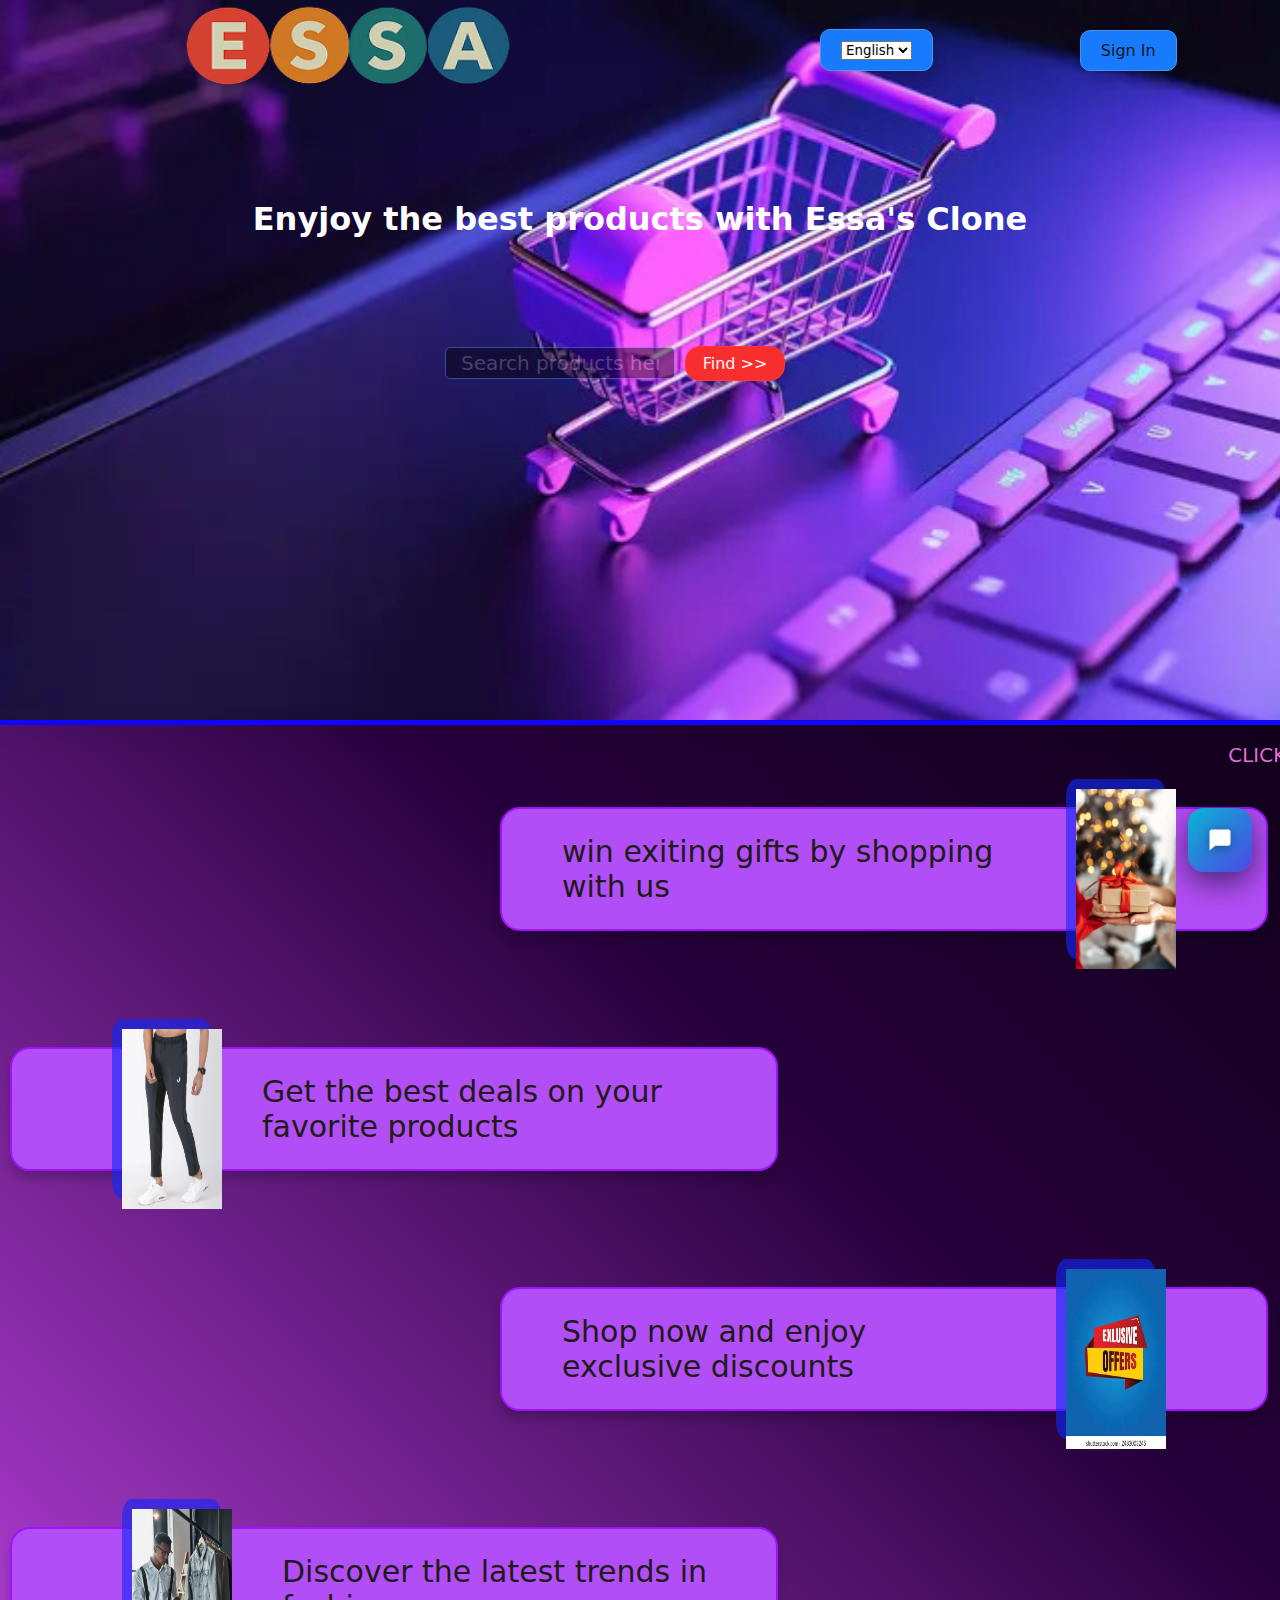
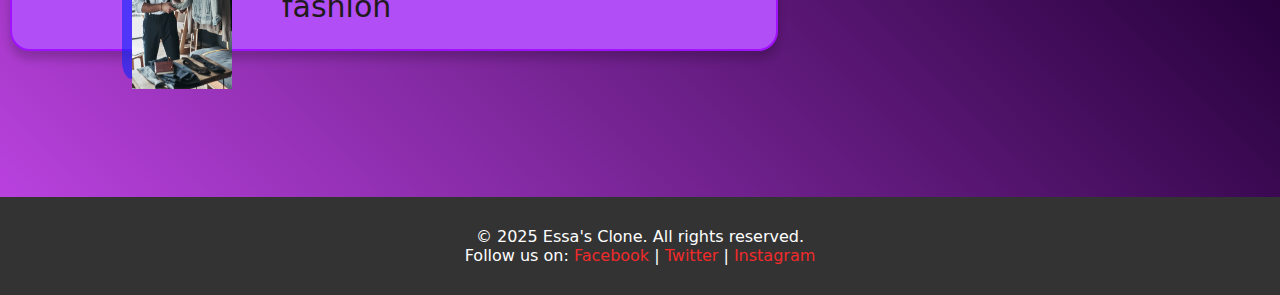
<file: index.html>
<!DOCTYPE html>
<html lang="en">
<head>
    <meta charset="UTF-8">
    <meta name="viewport" content="width=device-width, initial-scale=1.0">
    <title> Essa- be the best u need the best</title>
    <link rel=" icon" type="image/png" href=""C:\Users\DELL\Documents\GitHub\webproject\index\E.png">
    <link rel="stylesheet" href="style.css"> 
    <link rel=" sign in"  href="pages/signin.html">
    <link rel=" gift" href="gift.html">
    <link rel=" best deals" href="bestdeals.html">
    <link rel=" discounts" href="discounts.html">
    <link rel=" fashion" href="fashion.html">
    <style>
    /* Basic reset */
    * { box-sizing: border-box; margin:0; padding:0; font-family: Inter, system-ui, -apple-system, "Segoe UI", Roboto, "Helvetica Neue", Arial; }
    :root{
      --bg:#0f1724; --card:#0b1220; --accent:#06b6d4; --muted:#94a3b8; --glass: rgba(255,255,255,0.03);
    }
    

    /* Floating Chat Button */
    .chat-bubble{
      position: fixed;
      right: 28px;
      bottom: 28px;
      width:64px; height:64px;
      background: linear-gradient(135deg,var(--accent), #4f46e5);
      border-radius: 16px;
      display:flex; align-items:center; justify-content:center;
      box-shadow: 0 10px 30px rgba(2,6,23,0.6);
      cursor:pointer;
      transition: transform .14s;
    }
    .chat-bubble:active { transform: scale(.98); }
    .chat-bubble svg { filter: drop-shadow(0 2px 6px rgba(0,0,0,0.35)); }

    /* Chat Panel */
    .chat-panel{
      position: fixed;
      right: 28px;
      bottom: 100px;
      width: 420px;
      max-height: 80vh;
      background: linear-gradient(180deg, rgba(12,22,36,0.95), rgba(6,9,18,0.94));
      border-radius: 12px;
      box-shadow: 0 20px 60px rgba(2,6,23,0.7);
      overflow: hidden;
      display: flex;
      flex-direction: column;
      border: 1px solid rgba(255,255,255,0.03);
    }

    .chat-header{
      display:flex; gap:12px; align-items:center; padding:14px;
      border-bottom: 1px solid rgba(255,255,255,0.02);
      background: linear-gradient(180deg, rgba(255,255,255,0.02), transparent);
    }
    .agent-avatar{ width:44px; height:44px; border-radius:10px; background:linear-gradient(135deg,#06b6d4,#4f46e5); display:flex; align-items:center; justify-content:center; font-weight:700; color:#04182a; }
    .header-title{ font-weight:600; font-size:15px; }
    .header-sub{ color:var(--muted); font-size:12px; margin-top:2px; }

    .chat-body{ padding:12px; overflow:auto; flex:1; display:flex; flex-direction:column; gap:12px; }

    .msg{ max-width:76%; padding:10px 12px; border-radius:10px; line-height:1.35; }
    .msg.agent{ background: linear-gradient(180deg, rgba(255,255,255,0.02), rgba(255,255,255,0.01)); align-self:flex-start; color:#e8f3ff; }
    .msg.user{ background: linear-gradient(180deg, rgba(6,182,212,0.12), rgba(79,70,229,0.06)); align-self:flex-end; color: #e6eef6; }

    .suggestions{ display:flex; gap:8px; margin-top:6px; flex-wrap:wrap; }
    .chip{ background:var(--glass); padding:6px 10px; border-radius:999px; color:var(--muted); font-size:13px; cursor:pointer; border:1px solid rgba(255,255,255,0.02); }

    /* Product cards inside chat */
    .product-list{ display:flex; gap:10px; overflow:auto; padding-bottom:6px; margin-top:6px; }
    .product{ min-width:180px; background: linear-gradient(180deg, rgba(255,255,255,0.01), rgba(255,255,255,0.005)); padding:10px; border-radius:10px; border:1px solid rgba(255,255,255,0.02); }
    .product img{ width:100%; height:110px; object-fit:cover; border-radius:8px; }
    .product h4{ font-size:14px; margin-top:8px; }
    .product p{ color:var(--muted); font-size:13px; margin-top:4px; }
    .product .price{ font-weight:700; margin-top:6px; }

    /* Input area */
    .chat-input{ padding:12px; border-top:1px solid rgba(255,255,255,0.02); display:flex; gap:8px; align-items:center; background:linear-gradient(180deg, rgba(255,255,255,0.01), transparent); }
    .chat-input input{ flex:1; padding:10px 12px; border-radius:10px; background: rgba(255,255,255,0.02); color: #e6eef6; border:1px solid rgba(255,255,255,0.02); outline:none; }
    .btn1{ padding:10px 12px; border-radius:10px; background:var(--accent); color:#021224; font-weight:700; border:none; cursor:pointer; }
    .mini{ padding:8px 10px; font-size:13px; background:transparent; border:1px solid rgba(255,255,255,0.04); color:var(--muted); }

    /* Cart drawer (inline) */
    .cart-drawer{ position: fixed; right: 28px; bottom: calc(100px + 460px); width: 360px; background:linear-gradient(180deg,#061226,#061226); border-radius:12px; padding:12px; border:1px solid rgba(255,255,255,0.02); box-shadow:0 20px 50px rgba(2,6,23,0.6); color:#e6eef6; display:none; }
    .cart-item{ display:flex; gap:10px; align-items:center; margin-bottom:10px; }
    .cart-item img{ width:56px; height:56px; object-fit:cover; border-radius:8px; }
    .cart-summary{ font-weight:700; margin-top:8px; display:flex; justify-content:space-between; align-items:center; }

    /* Small responsive */
    /* @media (max-width:520px){
      .chat-panel{ width: 94%; right: 3%; bottom: 100px; }
      .cart-drawer{ width: 94%; right:3%; bottom: calc(100px + 420px); }
    } */
  </style>

</head>
<body>
    <main> 
    <div class="box">
        <div class="navbar">
             <img src="essa 1 (1).png" class="essa" height="400px" width="450px"alt="Logo">
            <button><select name="languages" id="lang-select">
                <option value="en">English</option>
                <option value="hindi.html" >hindi</option>
                <option value="urdu.html" >urdu</option> 
                <option value="arabic.html">Arabic</option>
                 
            </select>
            </button>
              <div class="btn">  
             <a href="sign in.html">
           <button>Sign In</button>
             </a>
            </div> 

        </div>
          <h1><b>
            Enyjoy the best products  with Essa's Clone</b>
          </h1>
          <div class="text">
     <input type="text" placeholder="Search products here" class="search">
        <button class="search-button">Find &gt;&gt;</button>
           </div>
        </div>
    </div>
</main>
<div class="separator"></div><br>
<marquee direction="left to right">CLICK  THE  BELOW  IMAGES  TO  KNOW  MORE ⤵</marquee>
<div class=" hero">
    <span>win exiting gifts by shopping with us</span>
    <span><a href="gift.html" ><img src="gift.jpg" height="180px" width="100px" alt=""></a></span>
</div>

    <div class="hero1">
        
    <span>Get the best deals on your favorite products</span>
    <span><a href="bestdeals.html" ><img src="trackpaint1.webp" height="180px" width="100px" alt=""></a></span>
     
    </div>
<div class="hero2">
    <span>Shop now and enjoy exclusive discounts</span>
    <span><a href="discounts.html" ><img src="trackpaint2.jpg" height="180px" width="100px" alt=""></a></span>
     
</div>
<div class="hero3">
    <span>Discover the latest trends in fashion</span>
    <span><a href="fashion.html" ><img src="fashion.jpg" height="180px" width="100px" alt=""></a></span>
    
</div>

<div class="footer">
  <p>&copy; 2025 Essa's Clone. All rights reserved.</p>
  <p>Follow us on:
    <a href="https://www.facebook.com" target="_blank">Facebook</a> |
    <a href="https://www.twitter.com" target="_blank">Twitter</a> |
    <a href="https://www.instagram.com" target="_blank">Instagram</a>
  </p>
  <!-- Floating chat toggle -->
  <div class="chat-bubble" id="openChat" title="Open Sales Assistant">
    <svg width="28" height="28" viewBox="0 0 24 24" fill="none" aria-hidden>
      <path d="M21 15a2 2 0 0 1-2 2H8l-5 4V5a2 2 0 0 1 2-2h14a2 2 0 0 1 2 2z" fill="#fff"/>
    </svg>
  </div>

  <!-- Chat panel -->
  <div class="chat-panel" id="chatPanel" style="display:none;">
    <div class="chat-header">
      <div class="agent-avatar">RA</div>
      <div>
        <div class="header-title">Retail Agent — Omni</div>
        <div class="header-sub">Available on Web • WhatsApp • Messenger</div>
      </div>
      <div style="flex:1"></div>
      <button class="mini" id="openCartBtn" title="Open Cart">Cart (0)</button>
      <button class="mini" id="closeChat">Close</button>
    </div>

    <div class="chat-body" id="chatBody">
      <!-- messages go here -->
      <div class="msg agent" id="welcomeMsg">
        Hello 👋 I'm your Sales Assistant. Try: "shoes under 3000", "gift for mom", or "track order 1234".
        <div class="suggestions">
          <div class="chip" data-q="shoes under 3000">shoes under 3000</div>
          <div class="chip" data-q="running shoes">running shoes</div>
          <div class="chip" data-q="laptop backpack">laptop backpack</div>
        </div>
      </div>
    </div>

    <div class="chat-input">
      <input id="chatInput" placeholder="Type a message... (try: 'show me red shoes')" />
      <button class="btn1" id="sendBtn">Send</button>
    </div>
  </div>

  <!-- Cart drawer -->
  <div class="cart-drawer" id="cartDrawer">
    <div style="display:flex; justify-content:space-between; align-items:center; margin-bottom:8px;">
      <div style="font-weight:700">Your Cart</div>
      <button class="mini" id="closeCart">Close</button>
    </div>
    <div id="cartItems"></div>
    <div class="cart-summary">
      <div>Total</div>
      <div id="cartTotal">₹0</div>
    </div>
    <div style="margin-top:10px; display:flex; gap:8px;">
      <button class="btn1" id="checkoutBtn">Checkout</button>
      <button class="mini" id="whatsappCheckout">Checkout via WhatsApp</button>
    </div>
  </div>   
</div>


<script>
    document.querySelector(".btn").addEventListener("contextmenu",()=>{
      alert("Right click is disabled on this button..🚫")
    })
     // JavaScript for search button
document.addEventListener("DOMContentLoaded", () => {
  const searchBtn = document.querySelector(".search-button");
  const searchInput = document.querySelector(".search");

  searchBtn.addEventListener("click", () => {
    const query = searchInput.value.trim();
    if (query === "") {
      alert("Please enter a product name❓");
    } else {
      alert(`Searching for "${query}"...`);
      // You can redirect or filter products here
    }
  });
});
 document.getElementById("lang-select").addEventListener("change", function () {
    const selected = this.value;
    if (selected.endsWith(".html")) {
      window.location.href = selected;
    }
  });
  
/* -------------------------
  Minimal demo "engine" code
   - Replace simulateBackend with real API calls for production
   - Comments show where to plug Dialogflow/Twilio/Stripe
----------------------------*/

const chatPanel = document.getElementById('chatPanel');
const openChat = document.getElementById('openChat');
const closeChat = document.getElementById('closeChat');
const chatBody = document.getElementById('chatBody');
const chatInput = document.getElementById('chatInput');
const sendBtn = document.getElementById('sendBtn');
const chatWelcome = document.getElementById('welcomeMsg');
const openCartBtn = document.getElementById('openCartBtn');
const cartDrawer = document.getElementById('cartDrawer');
const closeCart = document.getElementById('closeCart');
const cartItemsElm = document.getElementById('cartItems');
const cartTotalElm = document.getElementById('cartTotal');
const checkoutBtn = document.getElementById('checkoutBtn');
const whatsappCheckout = document.getElementById('whatsappCheckout');

let cart = [];
let cartCount = 0;

/* Sample product catalog (would come from your e-commerce DB) */
const PRODUCTS = [
  { id:'p1', title:'Stride Running Shoes', price:2499, category:'shoes', img:'https://images.unsplash.com/photo-1542291026-7eec264c27ff?q=80&w=800&auto=format&fit=crop&ixlib=rb-4.0.3' },
  { id:'p2', title:'Everyday Sneakers', price:1999, category:'shoes', img:'https://images.unsplash.com/photo-1528701800489-4760e3b4eb76?q=80&w=800&auto=format&fit=crop&ixlib=rb-4.0.3' },
  { id:'p3', title:'Laptop Backpack Pro', price:2999, category:'bags', img:'https://images.unsplash.com/photo-1555529771-5e6c1b2f8f6f?q=80&w=800&auto=format&fit=crop&ixlib=rb-4.0.3' },
  { id:'p4', title:'Trail Running Shoes', price:3199, category:'shoes', img:'https://images.unsplash.com/photo-1505740420928-5e560c06d30e?q=80&w=800&auto=format&fit=crop&ixlib=rb-4.0.3' },
  { id:'p5', title:'Classic Leather Belt', price:799, category:'accessories', img:'https://images.unsplash.com/photo-1591012911207-3c9a2f7b3b3a?q=80&w=800&auto=format&fit=crop&ixlib=rb-4.0.3' }
];

/* Utility: append message */
function appendMessage(kind, htmlContent){
  const div = document.createElement('div');
  div.className = 'msg ' + (kind === 'agent' ? 'agent' : 'user');
  div.innerHTML = htmlContent;
  chatBody.appendChild(div);
  chatBody.scrollTop = chatBody.scrollHeight;
}

/* Basic intent detection (demo). For production, send to Dialogflow/Rasa/LLM. */
function parseIntent(text){
  text = text.toLowerCase();
  // track order
  if (/track|where.*order|order\s+#?\d+/i.test(text)) {
    const id = (text.match(/\d{3,}/) || ['1234'])[0];
    return { intent:'track_order', orderId:id };
  }
  // checkout intent
  if (/checkout|buy|pay|place order|purchase/i.test(text)) {
    return { intent:'checkout' };
  }
  // product search with price
  let priceMatch = text.match(/under\s*₹?(\d{3,})|below\s*₹?(\d{3,})|under\s*(\d{3,})/i);
  if (/shoes|sneaker|running|bag|backpack|belt|accessories/.test(text)){
    return { intent:'search', q:text, maxPrice: priceMatch ? (priceMatch[1]||priceMatch[2]||priceMatch[3]) : null };
  }
  // small talk or default
  if (/hi|hello|hey|thanks|thank you/i.test(text)) return { intent:'small_talk' };

  // fallback: treat as search
  return { intent:'search', q:text, maxPrice: priceMatch ? (priceMatch[1]||priceMatch[2]||priceMatch[3]) : null };
}

/* Simple recommender: if user looked at a category, recommend other popular items from same category */
function recommendBasedOn(products){
  const cat = products.length ? products[0].category : null;
  if (!cat) return [];
  return PRODUCTS.filter(p => p.category === cat && p.id !== products[0].id).slice(0,3);
}

/* Simulated backend – replace this with actual API calls */
async function simulateBackend(userText){
  // parse
  const intent = parseIntent(userText);
  // small talk
  if (intent.intent === 'small_talk'){
    return { messages: ["Hi! 👋 I can help you find products, track orders, or checkout. Try: 'shoes under 3000'"] };
  }
  if (intent.intent === 'track_order'){
    // simulate order lookup
    return { messages: [`Order #${intent.orderId} is in transit — estimated delivery: 2 days.`] };
  }
  if (intent.intent === 'checkout'){
    // simulate checkout summary
    if (cart.length === 0) return { messages: ["Your cart is empty — add something first. Try: 'show me shoes under 3000'"] };
    return { messages: ["Ready to checkout — sending payment link..."], checkoutLink: "https://example.com/payment?amount=" + cart.reduce((s,i)=>s+i.price,0) };
  }
  if (intent.intent === 'search'){
    // simple search over PRODUCTS
    const q = intent.q || '';
    const max = intent.maxPrice ? Number(intent.maxPrice) : Infinity;
    const matches = PRODUCTS.filter(p => (p.title.toLowerCase().includes(q) || p.category.includes(q)) && p.price <= max);
    // if no direct matches, fuzzy by keywords
    const fallback = matches.length === 0 ? PRODUCTS.filter(p => q.split(' ').some(w=> p.title.toLowerCase().includes(w))) : matches;
    return { messages: ["Here are some items I found:"], products: fallback.slice(0,6) };
  }
  return { messages: ["Sorry, I didn't get that. Try 'show me shoes' or 'track order 1234'"] };
}

/* Main send function */
async function handleSend(text){
  if (!text || !text.trim()) return;
  appendMessage('user', escapeHtml(text));
  chatInput.value = '';
  // show typing...
  appendMessage('agent', '<em>typing…</em>');
  // Call simulated backend (or replace with real fetch)
  const result = await simulateBackend(text);
  // remove the typing bubble (last agent msg)
  const msgs = chatBody.querySelectorAll('.msg.agent');
  if (msgs.length) msgs[msgs.length-1].remove();

  // show messages
  if (result.messages){
    for (const m of result.messages){
      appendMessage('agent', escapeHtml(m));
    }
  }
  // show product cards if any
  if (result.products && result.products.length){
    const wrapper = document.createElement('div');
    wrapper.className = 'msg agent';
    const prodHtml = [];
    prodHtml.push('<div style="font-weight:700; margin-bottom:6px;">Products</div>');
    prodHtml.push('<div class="product-list">');
    for (const p of result.products){
      prodHtml.push(`
        <div class="product" data-id="${p.id}">
          <img src="${p.img}" alt="${escapeHtml(p.title)}" />
          <h4>${escapeHtml(p.title)}</h4>
          <p class="price">₹${p.price.toLocaleString()}</p>
          <button class="mini add-cart" data-id="${p.id}" style="margin-top:8px;">Add to cart</button>
        </div>
      `);
    }
    prodHtml.push('</div>');
    wrapper.innerHTML = prodHtml.join('');
    chatBody.appendChild(wrapper);
    chatBody.scrollTop = chatBody.scrollHeight;

    // add event listeners for add-to-cart buttons
    wrapper.querySelectorAll('.add-cart').forEach(btn=>{
      btn.addEventListener('click', (e)=>{
        const id = btn.dataset.id;
        const prod = PRODUCTS.find(x=>x.id===id);
        addToCart(prod);
      });
    });
    // recommendations
    const rec = recommendBasedOn(result.products);
    if (rec.length){
      const recDiv = document.createElement('div');
      recDiv.className = 'msg agent';
      recDiv.innerHTML = '<div style="font-weight:700; margin-bottom:6px;">You might also like</div>' +
        '<div class="product-list">' + rec.map(p=>`
          <div class="product" data-id="${p.id}">
            <img src="${p.img}" /><h4>${escapeHtml(p.title)}</h4><p class="price">₹${p.price.toLocaleString()}</p>
            <button class="mini add-cart" data-id="${p.id}" style="margin-top:8px;">Add</button>
          </div>
        `).join('') + '</div>';
      chatBody.appendChild(recDiv);
      // add cart handlers
      recDiv.querySelectorAll('.add-cart').forEach(btn=>{
        btn.addEventListener('click', ()=> addToCart(PRODUCTS.find(x=>x.id===btn.dataset.id)));
      });
    }
  }

  // if there is checkout link returned, show quick action
  if (result.checkoutLink){
    appendMessage('agent', `Open payment link: <a href="${result.checkoutLink}" target="_blank" style="color:var(--accent); text-decoration:underline;">Pay Now</a>`);
  }
}

/* Add to cart */
function addToCart(prod){
  cart.push(prod);
  cartCount = cart.length;
  openCartBtn.innerText = `Cart (${cartCount})`;
  showCart();
  // quick toast
  appendMessage('agent', `${escapeHtml(prod.title)} added to cart. Total items: ${cartCount}.`);
}

/* show cart drawer */
function showCart(){
  cartDrawer.style.display = 'block';
  renderCart();
}

/* render cart */
function renderCart(){
  cartItemsElm.innerHTML = '';
  let total = 0;
  for (const p of cart){
    total += p.price;
    const item = document.createElement('div');
    item.className = 'cart-item';
    item.innerHTML = `<img src="${p.img}" /><div style="flex:1"><div style="font-weight:700">${escapeHtml(p.title)}</div><div style="color:var(--muted)">₹${p.price.toLocaleString()}</div></div><button class="mini remove" data-id="${p.id}">Remove</button>`;
    cartItemsElm.appendChild(item);
  }
  cartTotalElm.innerText = '₹' + total.toLocaleString();
  // remove handlers
  cartItemsElm.querySelectorAll('.remove').forEach(btn=>{
    btn.addEventListener('click', ()=>{
      const id = btn.dataset.id;
      const idx = cart.findIndex(x=>x.id===id);
      if (idx>-1) cart.splice(idx,1);
      cartCount = cart.length;
      openCartBtn.innerText = `Cart (${cartCount})`;
      renderCart();
    });
  });
}

/* Basic checkout flow (opens external payment page; replace with real Stripe/Razorpay link) */
checkoutBtn.addEventListener('click', ()=>{
  if (cart.length === 0){ alert('Cart empty'); return;}
  const amount = cart.reduce((s,i)=>s+i.price,0);
  // In production: create checkout session on server, return session URL, redirect
  // Example: POST /api/create_checkout { cart } -> { url }
  // For demo: open placeholder URL with query
  const url = `https://example.com/payment?amount=${amount}&items=${cart.map(i=>i.id).join(',')}`;
  window.open(url, '_blank');
});

/* WhatsApp checkout — sends a prefilled message with cart items to a business number */
whatsappCheckout.addEventListener('click', ()=>{
  if (cart.length === 0){ alert('Cart empty'); return;}
  // Replace phone with your business WhatsApp number in international format (without +)
  const businessNumber = '9059089036';
  const text = encodeURIComponent(`Hi, I'd like to order: ${cart.map(c=>c.title + ' (₹' + c.price + ')').join('; ')}. Total: ₹${cart.reduce((s,i)=>s+i.price,0)}. My name:`);
  const waUrl = `https://wa.me/${businessNumber}?text=${text}`;
  window.open(waUrl, '_blank');
});

/* UI bindings */
openChat.addEventListener('click', ()=> chatPanel.style.display = 'flex');
closeChat.addEventListener('click', ()=> chatPanel.style.display = 'none');
openCartBtn.addEventListener('click', ()=> cartDrawer.style.display = cartDrawer.style.display === 'block' ? 'none' : 'block');
closeCart.addEventListener('click', ()=> cartDrawer.style.display = 'none');

sendBtn.addEventListener('click', ()=> handleSend(chatInput.value));
chatInput.addEventListener('keydown', (e)=> { if (e.key === 'Enter') handleSend(chatInput.value); });

/* suggestion chips */
document.addEventListener('click', (e)=>{
  if (e.target.classList.contains('chip')){
    handleSend(e.target.dataset.q);
  }
});

/* Utility: escape html */
function escapeHtml(s){
  if (!s) return '';
  return s.replace(/&/g,'&amp;').replace(/</g,'&lt;').replace(/>/g,'&gt;');
}

/* ---------- Integration guide (quick notes) ----------
 Where the demo uses simulateBackend(text), replace with real server endpoints:

 1) For dialog/NLU: POST user text to your backend
    fetch('/api/message', {method:'POST', body: JSON.stringify({text})})
      -> backend handles Dialogflow/Rasa or LLM and responds with { messages:[], products:[], action:..., checkoutLink:... }

 2) For WhatsApp messages (production omnichannel):
    - Use Twilio API or Meta Graph API to send/receive WhatsApp messages.
    - Incoming WhatsApp webhook -> your server -> process with same NLU -> respond via Twilio.

 3) For persistent context:
    - Store sessionId / conversationHistory in DB (Redis/Mongo).
    - When user moves channel (web -> WhatsApp), map userId to same sessionId.

 4) For payments:
    - Create checkout session server-side (Stripe/Razorpay). Return session URL to client.
    - Never assemble payment links purely client-side in production.

 5) Product catalog:
    - Replace PRODUCTS array with API calls to your store (Shopify/WooCommerce/custom).

 ----------------------------------------------------- */

 // small helper: show welcome suggestions clickable
 document.querySelectorAll('.chip').forEach(c=> c.addEventListener('click', ()=> handleSend(c.dataset.q)));


 
</script>

</body>
</html>
</file>
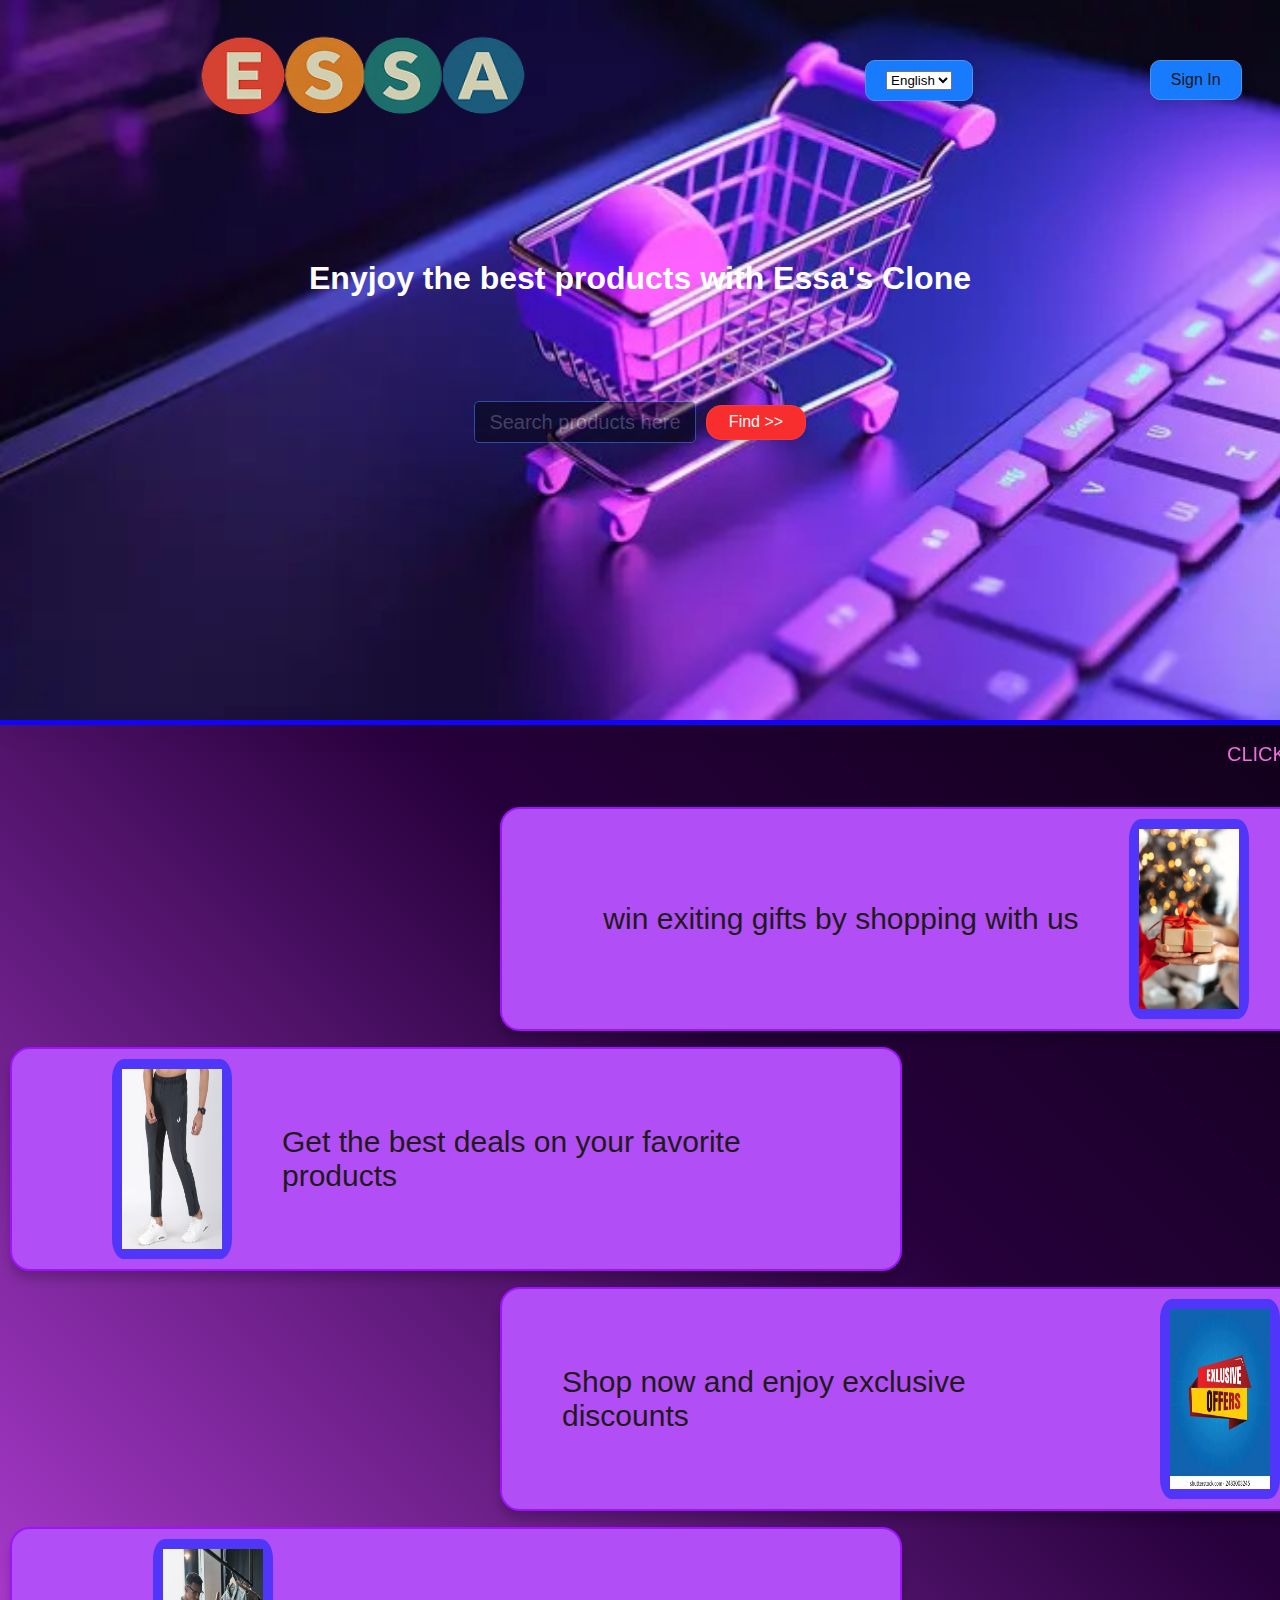
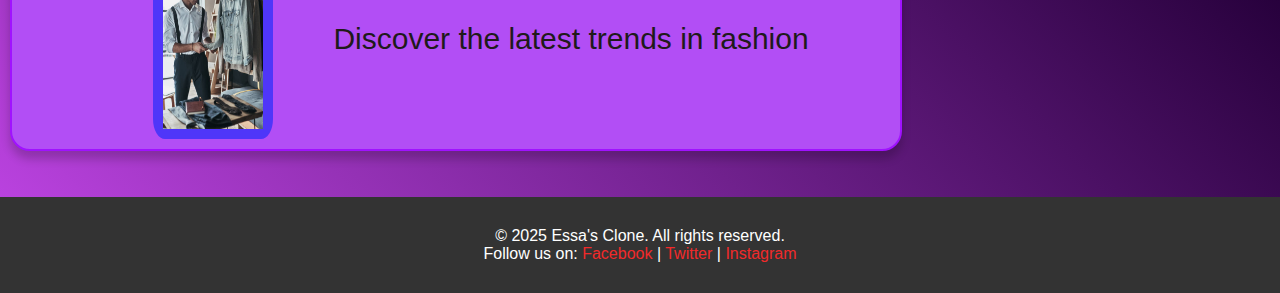
<file: index/index.html>
<!DOCTYPE html>
<html lang="en">
<head>
    <meta charset="UTF-8">
    <meta name="viewport" content="width=device-width, initial-scale=1.0">
    <title> Essa- be the best u need the best</title>
    <link rel=" icon" type="image/png" href="C:\Users\DELL\Downloads\Untitled (2).jpg">
    <link rel="stylesheet" href="style.css"> 
    <link rel=" sign in"  href="pages/signin.html">
    <link rel=" gift" href="gift.html">
    <link rel=" best deals" href="bestdeals.html">
    <link rel=" discounts" href="discounts.html">
    <link rel=" fashion" href="fashion.html">
    
     
</head>
<body>
    <main>    
    <div class="box">
        <div class="navbar">
             <img src="essa 1 (1).png"  height="400px" width="450px"alt="Logo">
            <button><select name="languages" id="lang-select">
                <option value="en">English</option>
                <option value="hindi.html" >hindi</option>
                <option value="urdu.html" >urdu</option> 
                <option value="arabic.html">Arabic</option>
                 
            </select>
            </button>
              <div class="btn">  
             <a href="sign in.html">
           <button>Sign In</button>
             </a>
            </div> 

        </div>
          <h1><b>
            Enyjoy the best products  with Essa's Clone</b>
          </h1>
          <div class="text">
     <input type="text" placeholder="Search products here" class="search">
        <button class="search-button">Find &gt;&gt;</button>
           </div>
        </div>
    </div>
</main>
<div class="separator"></div><br>
<marquee direction="left to right">CLICK  THE  BELOW  IMAGES  TO  KNOW  MORE ⤵</marquee>
<div class=" hero">
    <span>win exiting gifts by shopping with us</span>
    <span><a href="gift.html" ><img src="gift.jpg" height="180px" width="100px" alt=""></a></span>
</div>

    <div class="hero1">
        
    <span>Get the best deals on your favorite products</span>
    <span><a href="bestdeals.html" ><img src="trackpaint1.webp" height="180px" width="100px" alt=""></a></span>
     
    </div>
<div class="hero2">
    <span>Shop now and enjoy exclusive discounts</span>
    <span><a href="discounts.html" ><img src="trackpaint2.jpg" height="180px" width="100px" alt=""></a></span>
     
</div>
<div class="hero3">
    <span>Discover the latest trends in fashion</span>
    <span><a href="fashion.html" ><img src="fashion.jpg" height="180px" width="100px" alt=""></a></span>
    
</div>
<div class="footer">
  <p>&copy; 2025 Essa's Clone. All rights reserved.</p>
  <p>Follow us on:
    <a href="https://www.facebook.com" target="_blank">Facebook</a> |
    <a href="https://www.twitter.com" target="_blank">Twitter</a> |
    <a href="https://www.instagram.com" target="_blank">Instagram</a>
  </p>
</div>


<script>
    document.querySelector(".btn").addEventListener("contextmenu",()=>{
      alert("Right click is disabled on this button..🚫")
    })
     // JavaScript for search button
document.addEventListener("DOMContentLoaded", () => {
  const searchBtn = document.querySelector(".search-button");
  const searchInput = document.querySelector(".search");

  searchBtn.addEventListener("click", () => {
    const query = searchInput.value.trim();
    if (query === "") {
      alert("Please enter a product name❓");
    } else {
      alert(`Searching for "${query}"...`);
      // You can redirect or filter products here
    }
  });
});
 document.getElementById("lang-select").addEventListener("change", function () {
    const selected = this.value;
    if (selected.endsWith(".html")) {
      window.location.href = selected;
    }
  });
</script>

</body>
</html>
</file>
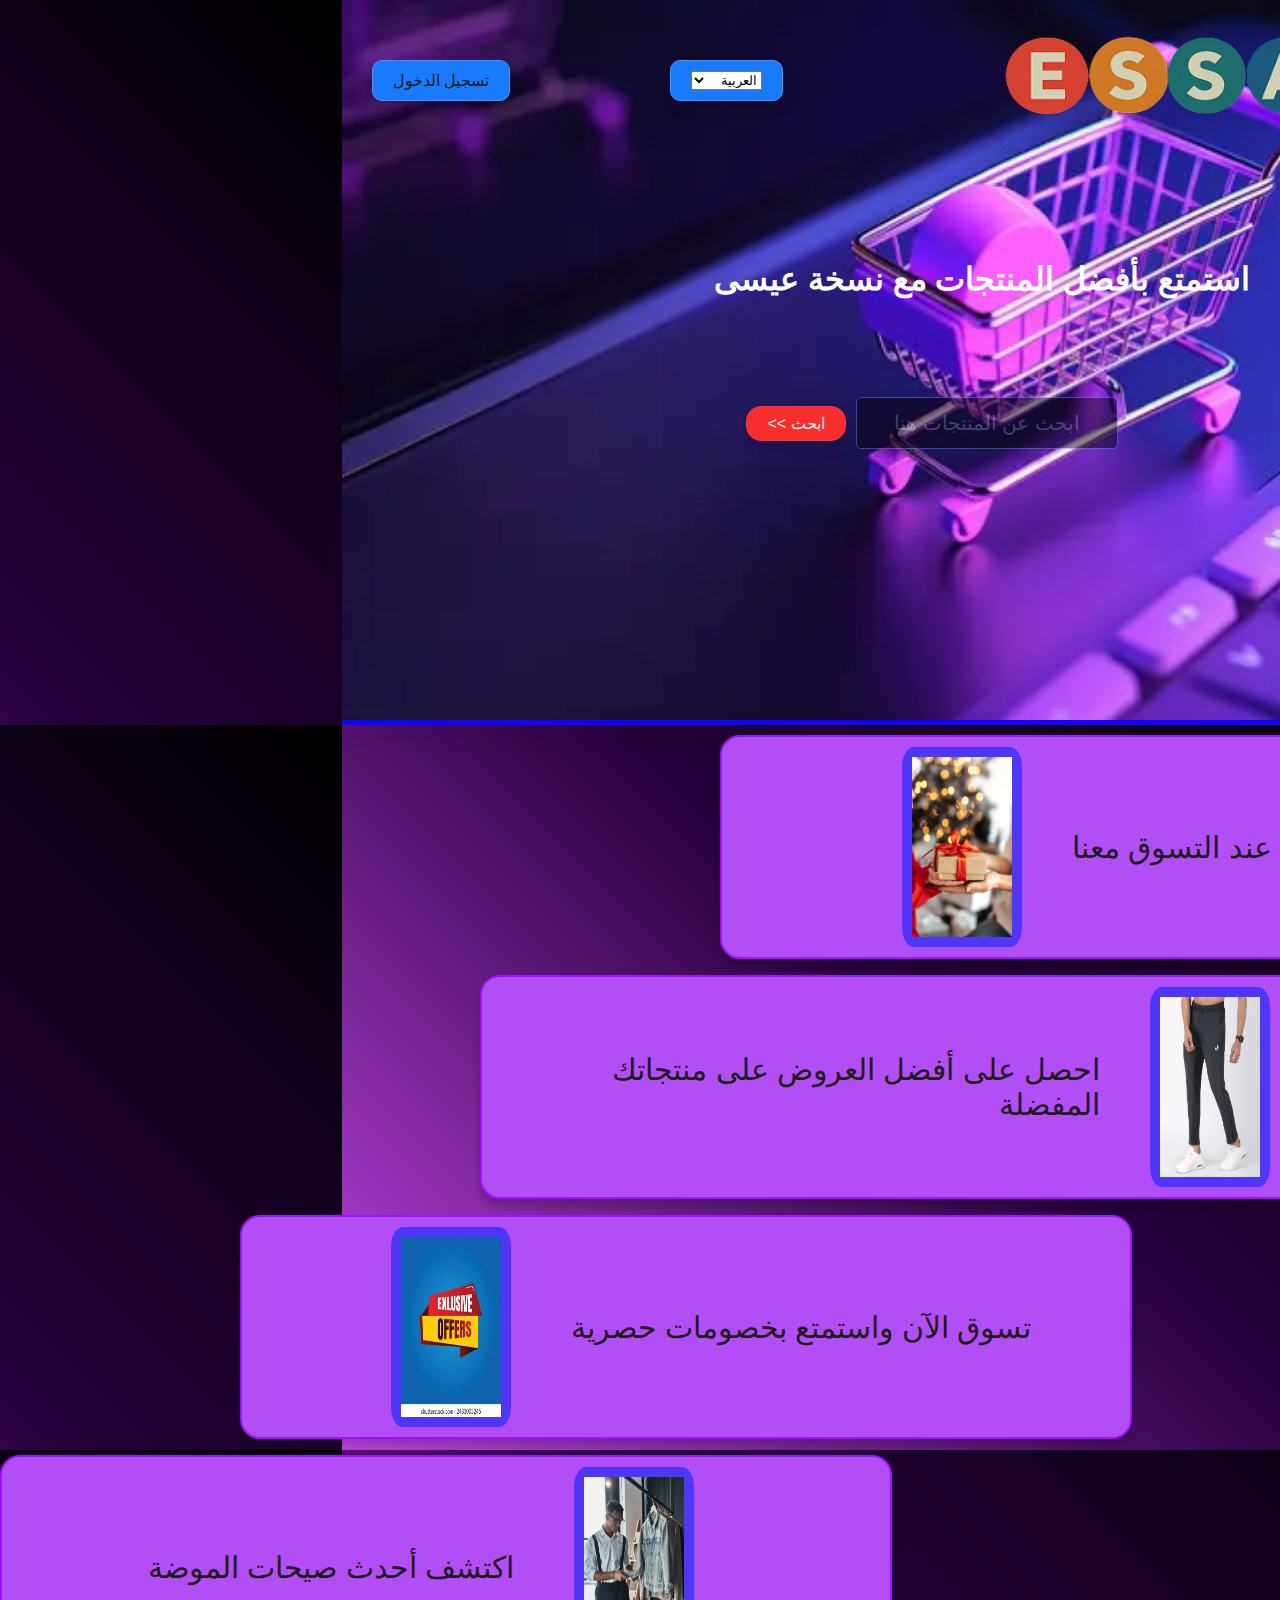
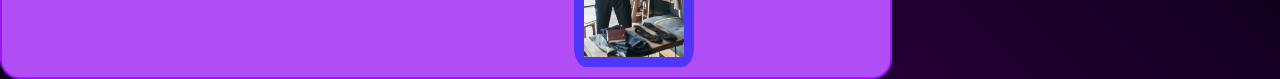
<file: arabic.html>
<!DOCTYPE html>
<html lang="ar" dir="rtl">
<head>
    <meta charset="UTF-8">
    <meta name="viewport" content="width=device-width, initial-scale=1.0">
    <title>عيسى - لتكون الأفضل، تحتاج إلى الأفضل</title>
    <link rel="icon" type="image/png" href="C:\Users\DELL\Downloads\Untitled (2).jpg">
    <link rel="stylesheet" href="style.css"> 
    <link rel="sign in" href="pages/signin.html">
</head>
<body>
    <main>    
    <div class="box">
        <div class="navbar">
             <img src="essa 1 (1).png" height="400px" width="450px" alt="الشعار">
            <button>
                <select name="languages" id="lang-select">
                    <option value="en">الإنجليزية</option>
                    <option value="hindi.html">الهندية</option>
                    <option value="urdu.html">الأردية</option> 
                    <option value="arabic.html" selected>العربية</option>
                </select>
            </button>

            <a href="sign in.html">
                <button>تسجيل الدخول</button>
            </a>
        </div>

        <h1><b>
            استمتع بأفضل المنتجات مع نسخة عيسى
        </b></h1>

        <div class="text">
            <input type="text" placeholder="ابحث عن المنتجات هنا" class="search">
            <button class="search-button">ابحث &gt;&gt;</button>
        </div>
    </div>
</main>

<div class="separator"></div>

<div class="hero">
    <span>اربح هدايا مثيرة عند التسوق معنا</span>
    <span><img src="gift.jpg" height="180px" width="100px" alt=""></span>
</div>

<div class="hero1">
    <span>احصل على أفضل العروض على منتجاتك المفضلة</span>
    <span><img src="trackpaint1.webp" height="180px" width="100px" alt=""></span>
</div>

<div class="hero2">
    <span>تسوق الآن واستمتع بخصومات حصرية</span>
    <span><img src="trackpaint2.jpg" height="180px" width="100px" alt=""></span>
</div>

<div class="hero3">
    <span>اكتشف أحدث صيحات الموضة</span>
    <span><img src="fashion.jpg" height="180px" width="100px" alt=""></span>
</div>

<script>
document.addEventListener("DOMContentLoaded", () => {
    const searchBtn = document.querySelector(".search-button");
    const searchInput = document.querySelector(".search");

    searchBtn.addEventListener("click", () => {
        const query = searchInput.value.trim();
        if (query === "") {
            alert("يرجى إدخال اسم المنتج❓");
        } else {
            alert(`يتم البحث عن "${query}"...`);
        }
    });
});

document.getElementById("lang-select").addEventListener("change", function () {
    const selected = this.value;
    if (selected.endsWith(".html")) {
        window.location.href = selected;
    }
});
</script>
</body>
</html>
</file>
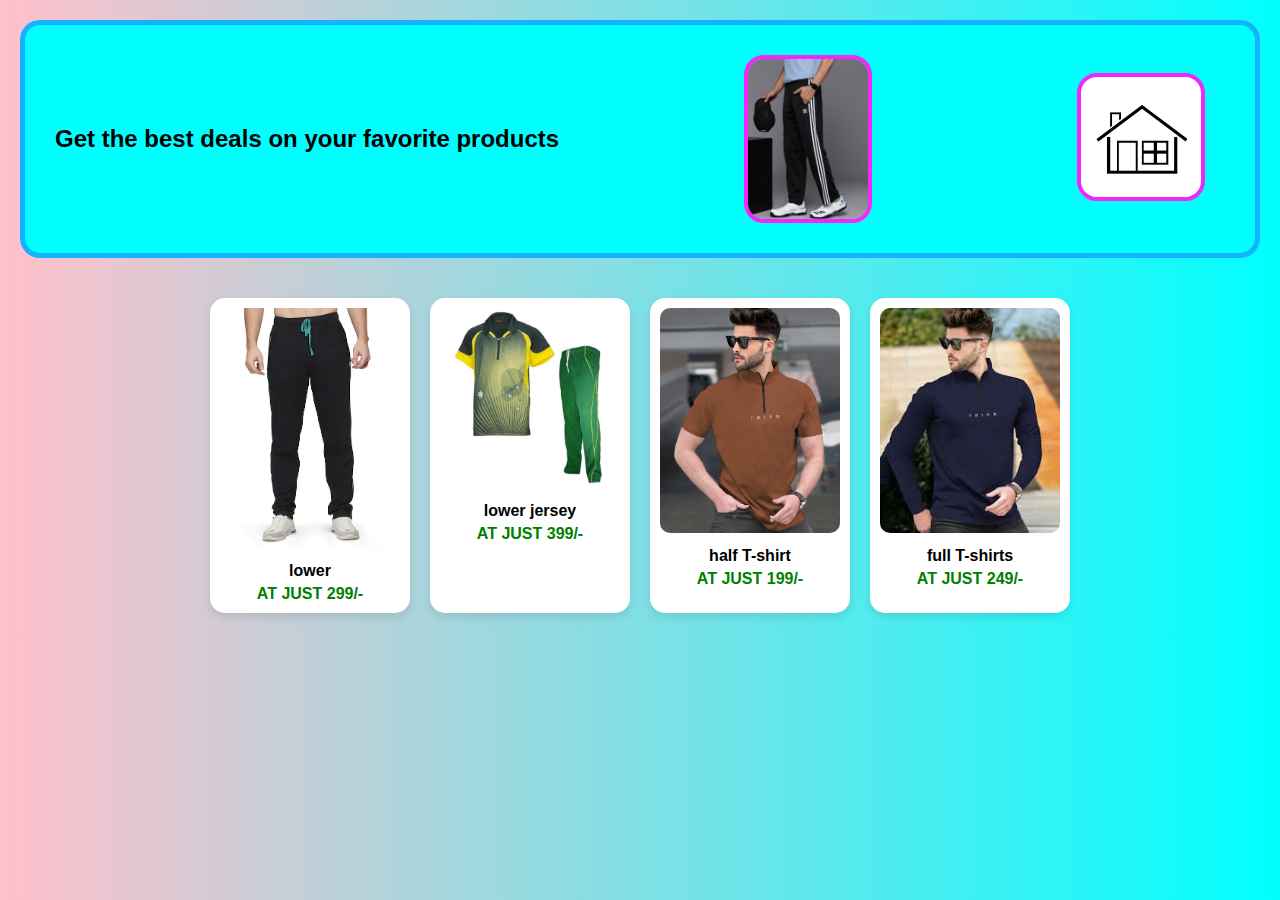
<file: bestdeals.html>
<!DOCTYPE html>
<html lang="en">
<head>
  <meta charset="UTF-8">
  <title>Great deals</title>
  <link rel="icon" type="image/png" href="C:\Users\DELL\Downloads\Untitled (2).jpg">
  <style>
    body {
      font-family: Arial, sans-serif;
      background: linear-gradient(to right, pink, cyan);
      margin: 0;
      padding: 0;
    }
    .banner {
      background-color: aqua;
      padding: 30px;
      text-align: center;
      position: relative;
      display: flex;
      justify-content: space-between;
      align-items: center;
      border-radius: 20px;
      margin: 20px;
      border: 5px solid rgba(30, 143, 255, 0.687);
    }
    .banner img {
      width: 120px;
      height: auto;
      border-radius: 20px;
      margin-right: 20px;
      border: 4px solid rgb(243, 39, 250);
    }
    .product-section {
      display: flex;
      flex-wrap: wrap;
      justify-content: center;
      gap: 20px;
      padding: 20px;
    }
    .product {
      background-color: #fff;
      border-radius: 15px;
      box-shadow: 0 4px 10px rgba(0,0,0,0.1);
      width: 180px;
      text-align: center;
      padding: 10px;
    }
    .product img {
      width: 100%;
      border-radius: 10px;
    }
    .product h4 {
      margin: 10px 0 5px;
    }
    .product p {
      color: green;
      font-weight: bold;
      margin: 0;
    }
  </style>
</head>
<body>

<div class="banner">
  <h2>Get the best deals on your favorite products</h2>
  <img src="trackpaint.jpg" alt="Gift Promo"> <!-- replace with your image path -->
  <a href="index.html"><img src="home.png" alt="home"> </a>
</div>

<div class="product-section">
  <div class="product">
    <img src="paints.webp" alt="lower">
    <h4>lower</h4>
    <p>AT JUST 299/-</p>
  </div>
  <div class="product">
    <img src="jersey2.webp" alt=" jersey">
    <h4>lower jersey</h4>
    <p>AT JUST 399/-</p>
  </div>
  <div class="product">
    <img src="h-t-shirts.webp" alt="t-shirt">
    <h4>half T-shirt</h4>
    <p>AT JUST 199/-</p>
  </div>
  <div class="product">
    <img src="f-t-shirts.jpeg" alt=" t-shirt ">
    <h4>full T-shirts</h4>
    <p>AT JUST 249/-</p>
  </div>
</div>
<script>
  // Example JS: You could add animation, text changes, or fetch data here
  const bannerText = document.getElementById('bannerText');

  // Optional dynamic change (example)
  setTimeout(() => {
    bannerText.innerText = "🎁 Limited Time Offer – Don't Miss Out!";
  }, 5000);
</script>
</body>
</html>
</file>
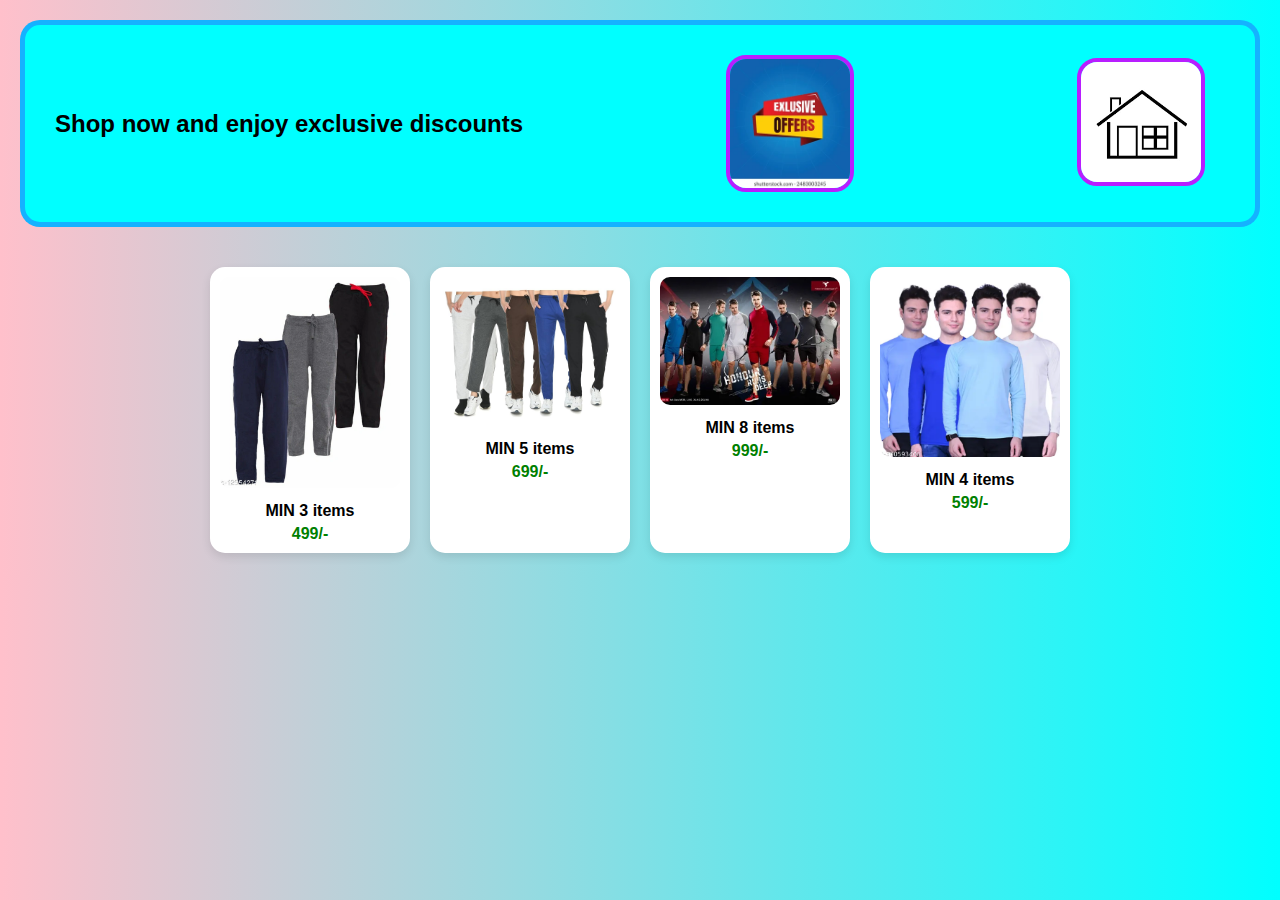
<file: discounts.html>
<!DOCTYPE html>
<html lang="en">
<head>
  <meta charset="UTF-8">
  <title>mega discounts</title>
  <link rel="icon" type="image/png" href="C:\Users\DELL\Downloads\Untitled (2).jpg">
  <style>
    body {
      font-family: Arial, sans-serif;
      background: linear-gradient(to right, pink, cyan);
      margin: 0;
      padding: 0;
    }
    .banner {
      background-color: aqua;
      padding: 30px;
      text-align: center;
      position: relative;
      display: flex;
      justify-content: space-between;
      align-items: center;
      border-radius: 20px;
      margin: 20px;
      border: 5px solid rgba(30, 143, 255, 0.687);
    }
    .banner img {
      width: 120px;
      height: auto;
      border-radius: 20px;
      margin-right: 20px;
      border: 4px solid rgb(184, 30, 255);
    }
    .product-section {
      display: flex;
      flex-wrap: wrap;
      justify-content: center;
      gap: 20px;
      padding: 20px;
    }
    .product {
      background-color: #fff;
      border-radius: 15px;
      box-shadow: 0 4px 10px rgba(0,0,0,0.1);
      width: 180px;
      text-align: center;
      padding: 10px;
    }
    .product img {
      width: 100%;
      border-radius: 10px;
    }
    .product h4 {
      margin: 10px 0 5px;
    }
    .product p {
      color: green;
      font-weight: bold;
      margin: 0;
    }
  </style>
</head>
<body>

<div class="banner">
  <h2>Shop now and enjoy exclusive discounts</h2>
  <img src="trackpaint2.jpg" alt="Gift Promo"> <!-- replace with your image path -->
  <a href="Essa's-clone.html"><img src="home.png" alt="home"></a>
</div>

<div class="product-section">
  <div class="product">
    <img src="3-pants.webp" alt="   casual">
    <h4>MIN 3 items</h4>
    <p> 499/-</p>
  </div>
  <div class="product">
    <img src="5-pants.jpg" alt=" casual">
    <h4>MIN 5 items</h4>
    <p>699/-</p>
  </div>
  <div class="product">
    <img src="8-tshirts.webp" alt="  casual">
    <h4>MIN 8 items</h4>
    <p>999/-</p>
  </div>
  <div class="product">
    <img src="4-tshirts.webp" alt=" casual">
    <h4> MIN 4 items</h4>
    <p>599/-</p>
  </div>
</div>
<script>
  // Example JS: You could add animation, text changes, or fetch data here
  const bannerText = document.getElementById('bannerText');

  // Optional dynamic change (example)
  setTimeout(() => {
    bannerText.innerText = "🎁 Limited Time Offer – Don't Miss Out!";
  }, 5000);
</script>
</body>
</html>
</file>
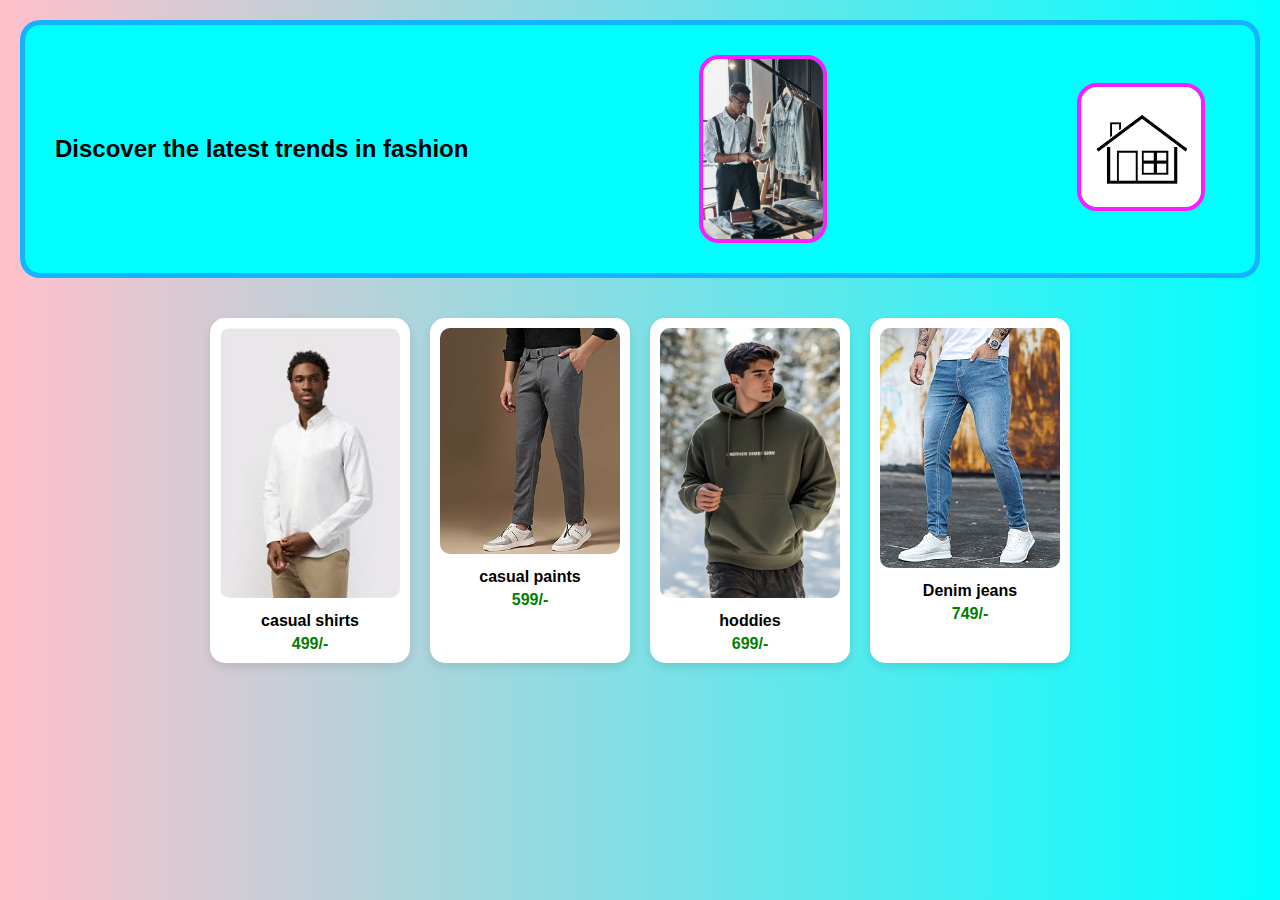
<file: fashion.html>
<!DOCTYPE html>
<html lang="en">
<head>
  <meta charset="UTF-8">
  <title>best fashion</title>
  <link rel="icon" type="image/png" href="C:\Users\DELL\Downloads\Untitled (2).jpg">
  <style>
    body {
      font-family: Arial, sans-serif;
      background: linear-gradient(to right, pink, cyan);
      margin: 0;
      padding: 0;
    }
    .banner {
      background-color: aqua;
      padding: 30px;
      text-align: center;
      position: relative;
      display: flex;
      justify-content: space-between;
      align-items: center;
      border-radius: 20px;
      margin: 20px;
      border: 5px solid rgba(30, 143, 255, 0.687);
    }
    .banner img {
      width: 120px;
      height: auto;
      border-radius: 20px;
      margin-right: 20px;
      border: 4px solid rgb(248, 30, 255);
    }
    .product-section {
      display: flex;
      flex-wrap: wrap;
      justify-content: center;
      gap: 20px;
      padding: 20px;
    }
    .product {
      background-color: #fff;
      border-radius: 15px;
      box-shadow: 0 4px 10px rgba(0,0,0,0.1);
      width: 180px;
      text-align: center;
      padding: 10px;
    }
    .product img {
      width: 100%;
      border-radius: 10px;
    }
    .product h4 {
      margin: 10px 0 5px;
    }
    .product p {
      color: green;
      font-weight: bold;
      margin: 0;
    }
  </style>
</head>
<body>

<div class="banner">
  <h2>Discover the latest trends in fashion</h2>
  <img src="fashion.jpg" alt="Gift Promo"> <!-- replace with your image path -->
  <a href="index.html"><img src="home.png" alt="home"></a>
</div>

<div class="product-section">
  <div class="product">
    <img src="casual1.jpeg" alt="casual">
    <h4>casual shirts</h4>
    <p>499/-</p>
  </div>
  <div class="product">
    <img src="casual-p.jpg" alt=" casual">
    <h4>casual paints</h4>
    <p>599/-</p>
  </div>
  <div class="product">
    <img src="hoddie.webp" alt="jeans">
    <h4>hoddies</h4>
    <p>699/-</p>
  </div>
  <div class="product">
    <img src="d-jeans.jpg" alt=" jeans">
    <h4>Denim jeans</h4>
    <p>749/-</p>
  </div>
</div>
<script>
  // Example JS: You could add animation, text changes, or fetch data here
  const bannerText = document.getElementById('bannerText');

  // Optional dynamic change (example)
  setTimeout(() => {
    bannerText.innerText = "🎁 Limited Time Offer – Don't Miss Out!";
  }, 5000);
</script>
</body>
</html>
</file>
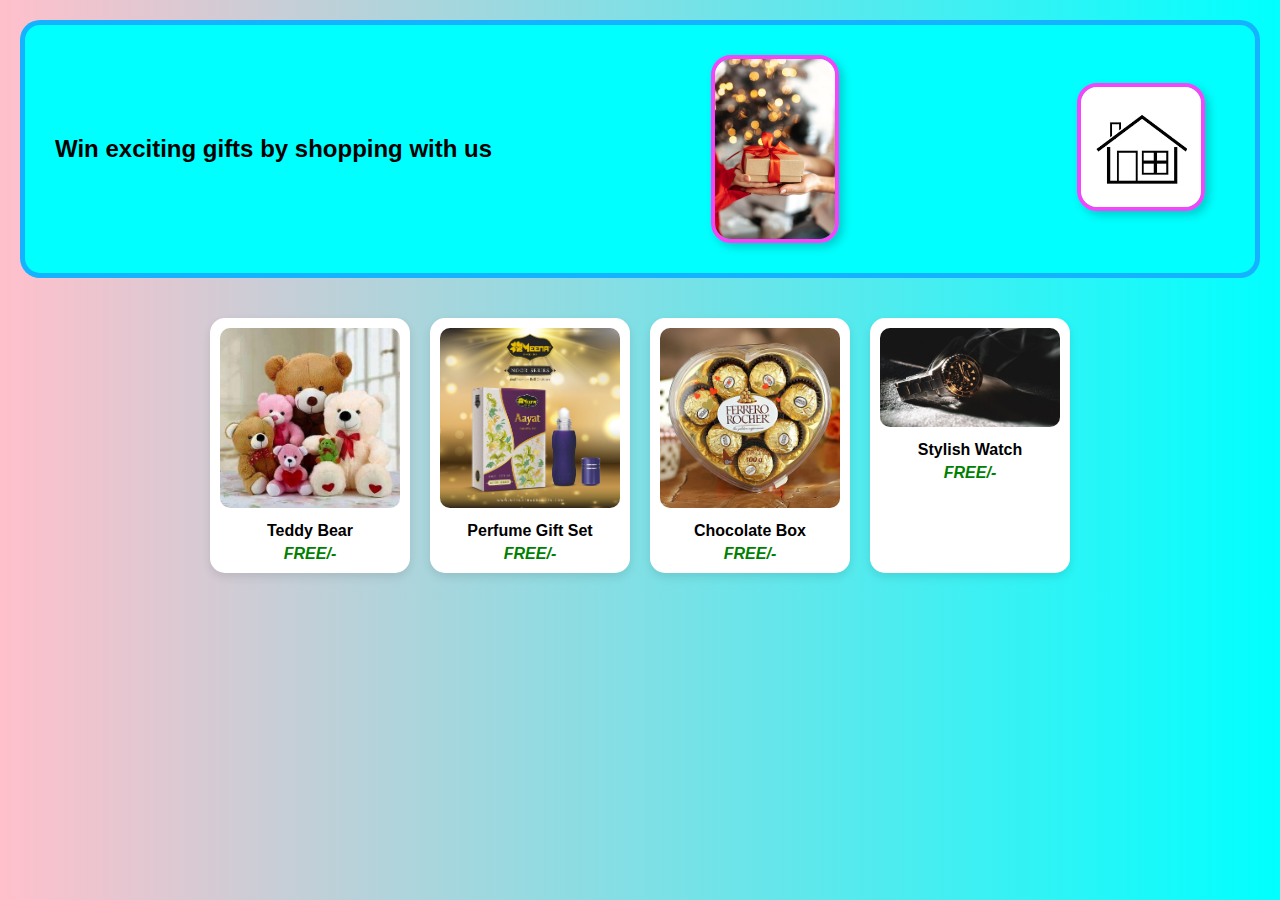
<file: gift.html>
<!DOCTYPE html>
<html lang="en">
<head>
  <meta charset="UTF-8">
  <title>Gift Offers</title>
  <link rel="icon" type="image/png" href="C:\Users\DELL\Downloads\Untitled (2).jpg">
  <style>
    body {
      font-family: Arial, sans-serif;
      background: linear-gradient(to right, pink, cyan);
      margin: 0;
      padding: 0;
    }
    .banner {
      background-color: aqua;
      padding: 30px;
      text-align: center;
      position: relative;
      display: flex;
      justify-content: space-between;
      align-items: center;
      border-radius: 20px;
      margin: 20px;
      border: 5px solid rgba(30, 143, 255, 0.687);
    }
    .banner img {
      width: 120px;
      height: auto;
      border-radius: 20px;
      margin-right: 20px;
      border: 4px solid rgb(242, 70, 248);
      box-shadow: 4px 4px 10px rgba(0,0,0,0.2);
    }
     
    .product-section {
      display: flex;
      flex-wrap: wrap;
      justify-content: center;
      gap: 20px;
      padding: 20px;
    }
    .product {
      background-color: #fff;
      border-radius: 15px;
      box-shadow: 0 4px 10px rgba(0,0,0,0.1);
      width: 180px;
      text-align: center;
      padding: 10px;
    }
    .product img {
      width: 100%;
      border-radius: 10px;
    }
    .product h4 {
      margin: 10px 0 5px;
    }
    .product p {
      color: green;
      font-weight: bold;
      margin: 0;
    }
  </style>
  
</head>
<body>

<div class="banner">
  <h2>Win exciting gifts by shopping with us</h2>
  <img src="gift.jpg" alt="Gift Promo">
  <a href="index.html"><img src="home.png" alt="home"></a><!-- replace with your image path -->
</div>

<div class="product-section">
  <div class="product">
    <img src="teddy.jpg" alt="Teddy Bear">
    <h4>Teddy Bear</h4>
    <p><i>FREE/-</i></p>
  </div>
  <div class="product">
    <img src="attar.jpg" alt="Perfume">
    <h4>Perfume Gift Set</h4>
    <p><i>FREE/-</i></p>
  </div>
  <div class="product">
    <img src="chocolate.webp" alt="Chocolate Box">
    <h4>Chocolate Box</h4>
    <p><i>FREE/-</i></p>
  </div>
  <div class="product">
    <img src="watch.webp" alt="Watch">
    <h4>Stylish Watch</h4>
    <p><i>FREE/-</i></p>
  </div>
</div>
<script>
  // Example JS: You could add animation, text changes, or fetch data here
  const bannerText = document.getElementById('bannerText');

  // Optional dynamic change (example)
  setTimeout(() => {
    bannerText.innerText = "🎁 Limited Time Offer – Don't Miss Out!";
  }, 5000);
</script>
</body>
</html>
</file>
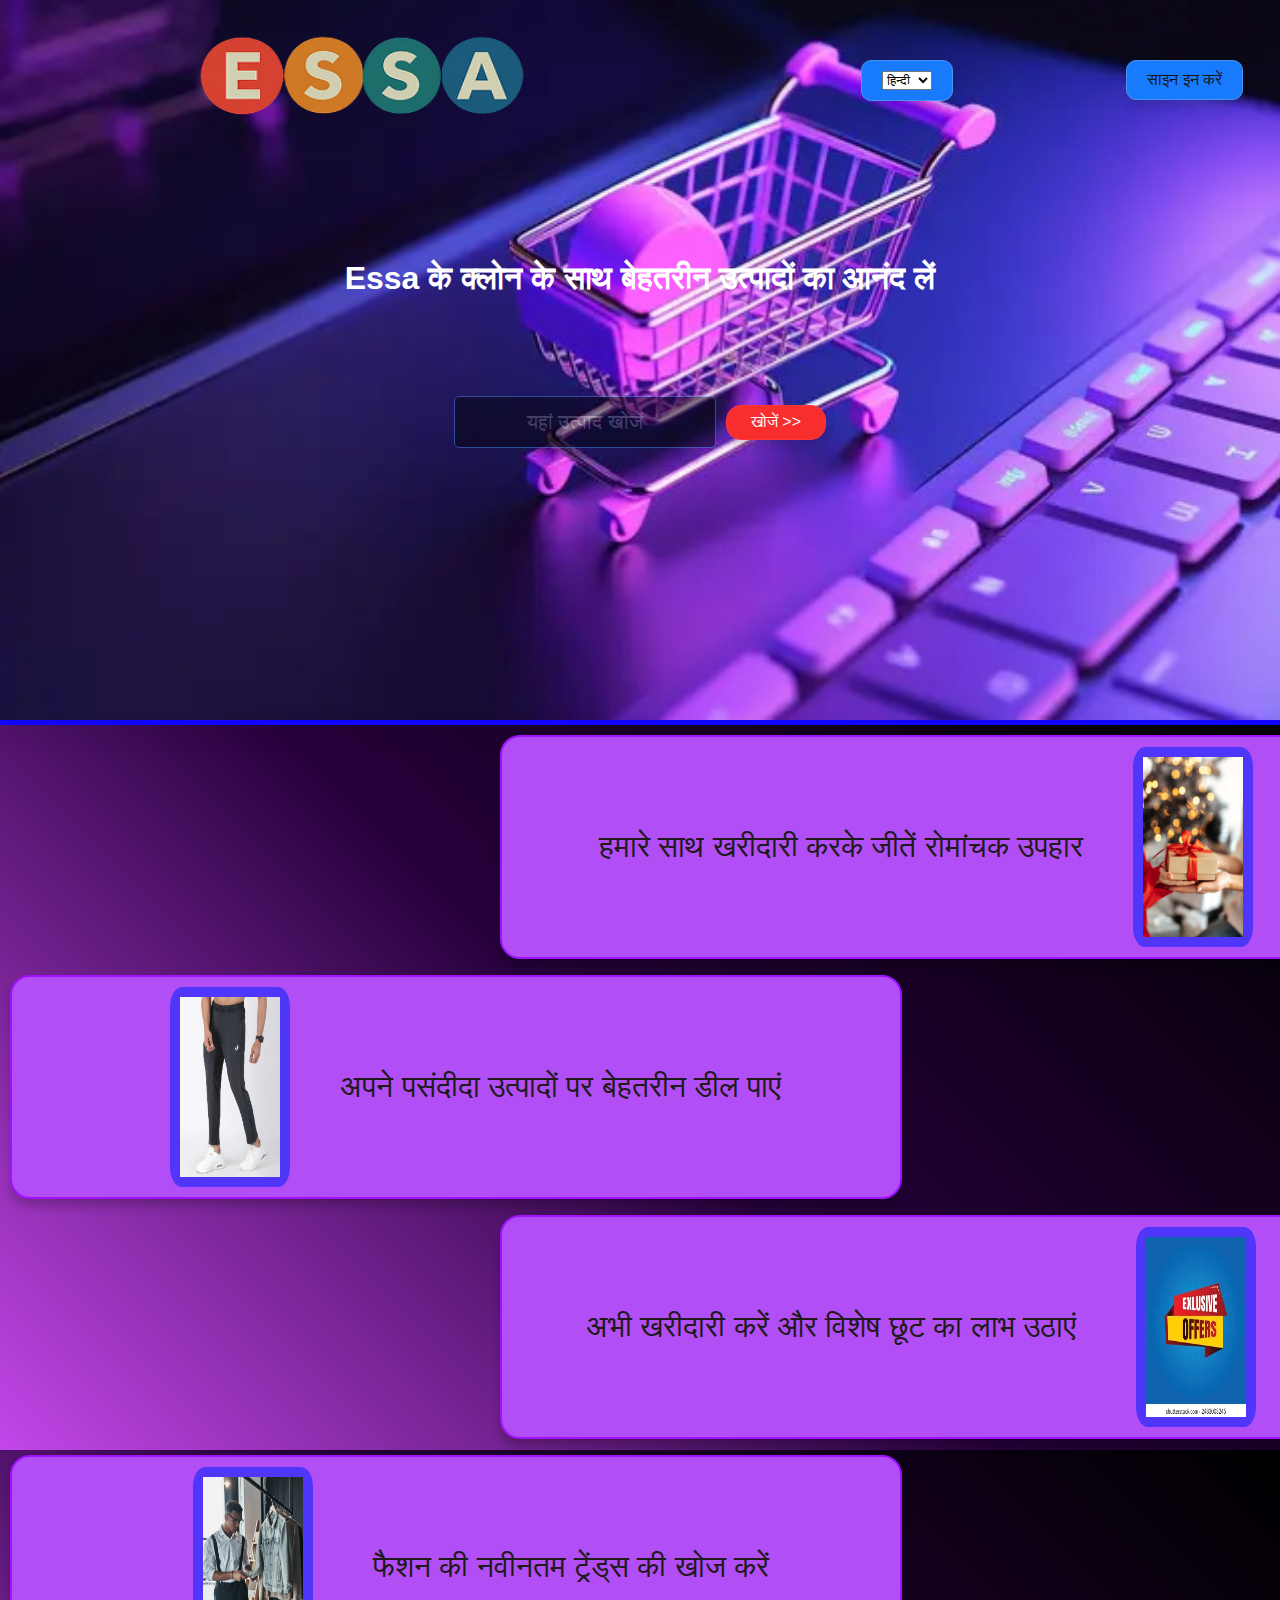
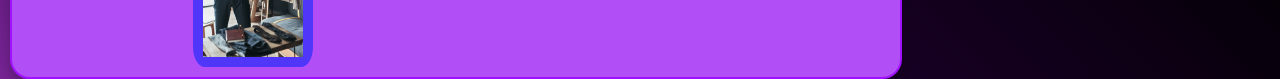
<file: hindi.html>
<!DOCTYPE html>
<html lang="hi">
<head>
    <meta charset="UTF-8">
    <meta name="viewport" content="width=device-width, initial-scale=1.0">
    <title>Essa - सबसे बेहतरीन बनने के लिए चाहिए सबसे बेहतरीन</title>
    <link rel="icon" type="image/png" href="C:\Users\DELL\Downloads\Untitled (2).jpg">
    <link rel="stylesheet" href="style.css"> 
    <link rel=" Essa's-clone.html" href="essa.html/Essa's-clone.html">
    <link rel="sign in" href="pages/signin.html">
</head>
<body>
    <main>    
    <div class="box">
        <div class="navbar">
            <img src="essa 1 (1).png" height="400px" width="450px" alt="Logo">
            <button>
                <select name="languages" id="lang-select">
                    <option value="en">अंग्रेज़ी</option>
                    <option value="urdu.html">उर्दू</option> 
                    <option value="arabic.html">अरबी</option>
                    <option value="hindi.html" selected>हिन्दी</option>
                </select>
            </button>

            <a href="sign in.html">
                <button>साइन इन करें</button>
            </a>
        </div>

        <h1><b>
            Essa के क्लोन के साथ बेहतरीन उत्पादों का आनंद लें
        </b></h1>

        <div class="text">
            <input type="text" placeholder="यहां उत्पाद खोजें" class="search">
            <button class="search-button">खोजें &gt;&gt;</button>
        </div>
    </div>
</main>

<div class="separator"></div>

<div class="hero">
    <span>हमारे साथ खरीदारी करके जीतें रोमांचक उपहार</span>
    <span><img src="gift.jpg" height="180px" width="100px" alt=""></span>
</div>

<div class="hero1">
    <span>अपने पसंदीदा उत्पादों पर बेहतरीन डील पाएं</span>
    <span><img src="trackpaint1.webp" height="180px" width="100px" alt=""></span>
</div>

<div class="hero2">
    <span>अभी खरीदारी करें और विशेष छूट का लाभ उठाएं</span>
    <span><img src="trackpaint2.jpg" height="180px" width="100px" alt=""></span>
</div>

<div class="hero3">
    <span>फैशन की नवीनतम ट्रेंड्स की खोज करें</span>
    <span><img src="fashion.jpg" height="180px" width="100px" alt=""></span>
</div>

<script>
    // JavaScript for search button
    document.addEventListener("DOMContentLoaded", () => {
        const searchBtn = document.querySelector(".search-button");
        const searchInput = document.querySelector(".search");

        searchBtn.addEventListener("click", () => {
            const query = searchInput.value.trim();
            if (query === "") {
                alert("कृपया एक उत्पाद का नाम दर्ज करें❓");
            } else {
                alert(`"${query}" के लिए खोज रहे हैं...`);
                // आप यहां रीडायरेक्ट या फ़िल्टर कर सकते हैं
            }
        });
    });

    document.getElementById("lang-select").addEventListener("change", function () {
        const selected = this.value;
        if (selected.endsWith(".html")) {
            window.location.href = selected;
        }
    });
</script>
</body>
</html>
</file>
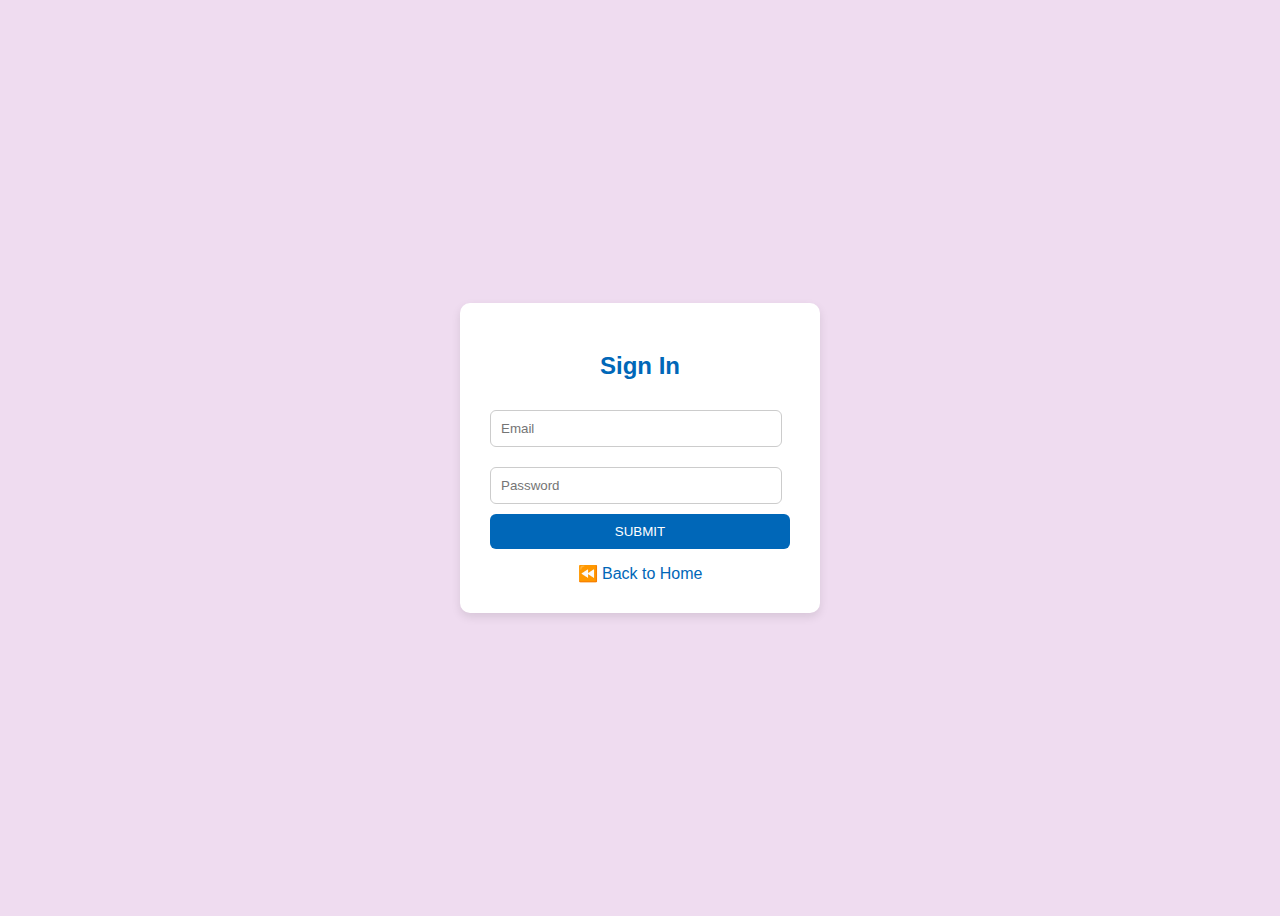
<file: sign in.html>
<!DOCTYPE html>
<html lang="en">
<head>
  <meta charset="UTF-8" />
  <meta name="viewport" content="width=device-width, initial-scale=1.0"/>
  <title>Sign In - Essa</title>
  <link rel=" icon" type="images/png" href="C:\Users\DELL\Downloads\Untitled (2).jpg">
  <style>
    body {
      font-family: Arial, sans-serif;
      background-color: rgba(237, 215, 238, 0.865);
      display: flex;
      justify-content: center;
      align-items: center;
      height: 100vh;
    }

    .signin-box {
      background-color: white;
      padding: 30px;
      border-radius: 10px;
      width: 300px;
      box-shadow: 0 4px 10px rgba(0,0,0,0.1);
    }

    .signin-box h2 {
      text-align: center;
      color: #0067b8;
      margin-bottom: 20px;
    }

    .signin-box input {
      width: 90%;
      padding: 10px;
      margin: 10px 0;
      border: 1px solid #ccc;
      border-radius: 6px;
    }

    .signin-box button {
      width: 100%;
      padding: 10px;
      background-color: #0067b8;
      color: white;
      border: none;
      border-radius: 6px;
      cursor: pointer;
    }

    .signin-box button:hover {
      background-color: #004a8a;
    }

    .signin-box a {
      display: block;
      text-align: center;
      margin-top: 15px;
      text-decoration: none;
      color: #0067b8;
    }
  </style>
    <link rel=" Essa's-clone.html" href="essa.html/Essa's-clone.html">
    <link rel=" urdu" href=" pages/urdu.html">
    <link rel=" arabic" href=" pages/arabic.html">
    <link rel=" hindi" href=" pages/hindi.html">
</head>
<body>
  <div class="signin-box">
    <h2>Sign In</h2>
    <form>
      <input type="email" placeholder="Email" required />
      <input type="password" placeholder="Password" required />
      <button type="submit">SUBMIT</button>
    </form>
    <a href="Essa's-clone.html">⏪ Back to Home</a>
  </div>
  
  
  <script>
  //   // signin-box=document.getElementById
  //   button=document.getElementById("signin-box")
  //   button.addEventListener("contextmenu",()=>{
  //   document.querySelector(".box")
  //   alert("Right click is harmful💥...!");
  //  });
      document.addEventListener("DOMContentLoaded", () => {
          const signInBtn = document.getElementById("signin-btn");
          const modal = document.getElementById("signin-modal");
          const closeBtn = document.querySelector(".close-btn");
          const loginForm = document.getElementById("login-form");
          
          // Open modal
          signInBtn.addEventListener("click", () => {
              modal.style.display = "block";
            });
            
            // Close modal on close button
            closeBtn.addEventListener("click", () => {
        modal.style.display = "none";
      });

      // Close modal when clicking outside the box
      window.addEventListener("click", (event) => {
        if (event.target === modal) {
          modal.style.display = "none";
        }
    });
    
    // Handle login submission
      loginForm.addEventListener("submit", (e) => {
        e.preventDefault();
        const email = document.getElementById("email").value;
        alert(`Logged in as: ${email}`);
        modal.style.display = "none";
      });
    });

  </script>

</body>
</html>
</file>
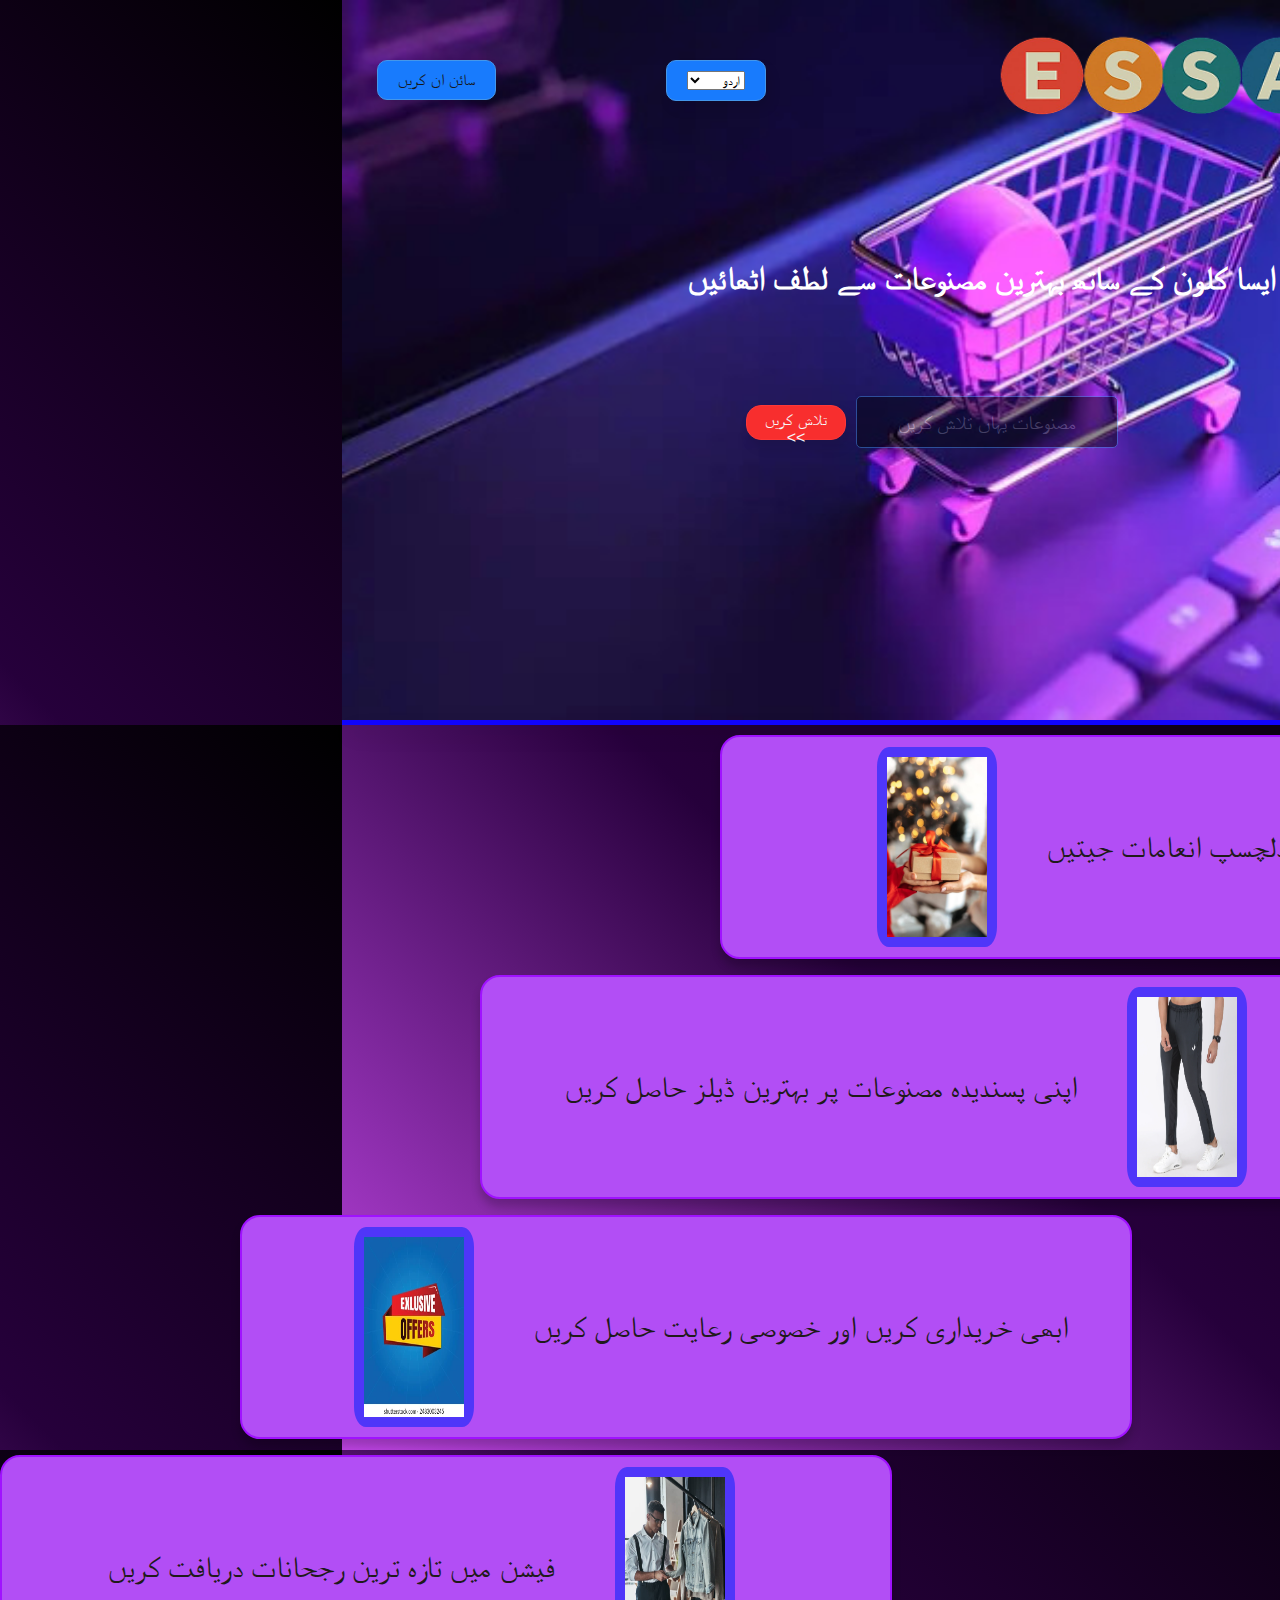
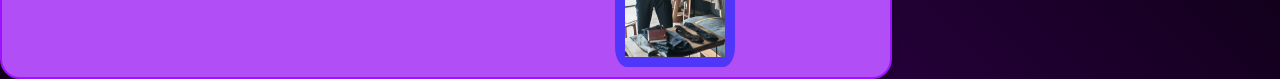
<file: urdu.html>
<!DOCTYPE html>
<html lang="ur" dir="rtl">
<head>
    <meta charset="UTF-8">
    <meta name="viewport" content="width=device-width, initial-scale=1.0">
    <title>ایسا - بہترین بننے کے لیے بہترین چیزیں چنیں</title>
    <link rel="icon" type="image/png" href="C:\Users\DELL\Downloads\Untitled (2).jpg">
    <link rel="stylesheet" href="style.css"> 
    <link rel="sign in" href="pages/signin.html">
</head>
<body>
    <main>    
    <div class="box">
        <div class="navbar">
             <img src="essa 1 (1).png" height="400px" width="450px" alt="لوگو">
            <button>
                <select name="languages" id="lang-select">
                    <option value="en">انگریزی</option>
                    <option value="hindi.html">ہندی</option>
                    <option value="urdu.html" selected>اردو</option> 
                    <option value="arabic.html">عربی</option>
                </select>
            </button>

            <a href="sign in.html">
                <button>سائن ان کریں</button>
            </a>
        </div>

        <h1><b>
            ایسا کلون کے ساتھ بہترین مصنوعات سے لطف اٹھائیں
        </b></h1>

        <div class="text">
            <input type="text" placeholder="مصنوعات یہاں تلاش کریں" class="search">
            <button class="search-button">تلاش کریں &gt;&gt;</button>
        </div>
    </div>
</main>

<div class="separator"></div>

<div class="hero">
    <span>ہماری خریداری سے دلچسپ انعامات جیتیں</span>
    <span><img src="gift.jpg" height="180px" width="100px" alt=""></span>
</div>

<div class="hero1">
    <span>اپنی پسندیدہ مصنوعات پر بہترین ڈیلز حاصل کریں</span>
    <span><img src="trackpaint1.webp" height="180px" width="100px" alt=""></span>
</div>

<div class="hero2">
    <span>ابھی خریداری کریں اور خصوصی رعایت حاصل کریں</span>
    <span><img src="trackpaint2.jpg" height="180px" width="100px" alt=""></span>
</div>

<div class="hero3">
    <span>فیشن میں تازہ ترین رجحانات دریافت کریں</span>
    <span><img src="fashion.jpg" height="180px" width="100px" alt=""></span>
</div>

<script>
document.addEventListener("DOMContentLoaded", () => {
    const searchBtn = document.querySelector(".search-button");
    const searchInput = document.querySelector(".search");

    searchBtn.addEventListener("click", () => {
        const query = searchInput.value.trim();
        if (query === "") {
            alert("براہ کرم کسی مصنوعہ کا نام درج کریں❓");
        } else {
            alert(`"${query}" کے لیے تلاش کی جا رہی ہے...`);
        }
    });
});

document.getElementById("lang-select").addEventListener("change", function () {
    const selected = this.value;
    if (selected.endsWith(".html")) {
        window.location.href = selected;
    }
});
</script>
</body>
</html>
</file>
<file: style.css>
*{
    padding: 0;
    margin: 0;
}
body{
    font-family: Arial, sans-serif;
    background: linear-gradient(45deg,#c346e9,#26003b,#000000);
    color:  white;
    overflow-x: hidden;
    width: 100vw;
}
 main{
    background-image: url('shoping.jpg');
    height: 80vh;
     background-size: cover;  
    width: 100vw;
    overflow-x: hidden;
    /* backface-visibility: 0.44; */

    /* background-color: black;
    /* opacity: 0.44; */
    background-position: fixed; 
    
 }
 
.navbar{
    margin: 10px;
    
    width: 100%;
    height: 60px;
     /* background-color:  rgb(121, 178, 253);  */
    display: flex;
    justify-content:  space-around; 
     align-items: center; 
     padding: 40px;   
     /* position:  absolute; */
    /* position:   ; */
    /* pointer-events: ; */
 }  
 .navbar > img{
    margin-right:100px ;
 }
 .essa{
  -webkit-animation: text-focus-in 1s cubic-bezier(0.550, 0.085, 0.680, 0.530) both;
	        animation: text-focus-in 1s cubic-bezier(0.550, 0.085, 0.680, 0.530) both;
 }
 @-webkit-keyframes text-focus-in {
  0% {
    -webkit-filter: blur(12px);
            filter: blur(12px);
    opacity: 0;
  }
  100% {
    -webkit-filter: blur(0px);
            filter: blur(0px);
    opacity: 1;
  }
}
@keyframes text-focus-in {
  0% {
    -webkit-filter: blur(12px);
            filter: blur(12px);
    opacity: 0;
  }
  100% {
    -webkit-filter: blur(0px);
            filter: blur(0px);
    opacity: 1;
  }
}

  button{
    padding: 10px 20px;
    border-radius: 10px;
    border: 1px solid rgb(68, 151, 234);
    background-color: rgb(121, 178, 253);
    color: white;
    font-size: 16px;
    cursor: pointer;
    transition: background-color 0.3s ease;
    box-shadow: 4px 8px 12px rgba(0, 0, 0, 0.1);

    
}
button:nth-child(1){
    background-color: rgb(24, 123, 253);
    color: rgb(22, 23, 24);
}
button:nth-child(2){
    background-color: rgb(24, 123, 253);
    color: white;
}
button:hover{
    background-color: rgb(224, 16, 9);
    color: white;
}
main.box{

    height: 80vh;
    width: 100vw;
    opacity: 0.44;
    background-color: black;
} 
h1{
     padding: 100px;
    justify-content: center;
    align-items: center;
    text-align: center;
    color: white;
}
.text{
     width: 100%;
    height: 50px;
    display: flex; 
    justify-content:  center;
    align-items: center;
    align-content: center;
     padding-right: 50px; 
     gap: 10px;
    /* margin-top: 20px; */
    /* background-color: black; */

}
 .text > input{
    border-radius: 5px;
    width: 230px;
    height: 20px;
     justify-content: center; 
    align-items: center;
     align-content:  center; 
    text-align: center;
    color: white;
    padding: 15px;
    background-color: black; 
    opacity: 0.44;
    border: 1px solid rgb(68, 151, 234);
    font-size: 20px;
}
 .text > button{
    width: 100px;
    height: 35px;
    padding: 5px 10px;
    border-radius: 15px;
    border:  1px solid rgb(252, 56, 56);
    background-color: rgb(248, 46, 46);
    color: rgb(247, 247, 248);
    font-size: 16px;
    cursor: pointer;
    transition: background-color 0.3s ease;
}
.text > button:hover{
    background-color: rgb(241, 107, 102);

}
.separator {
    width: 100%;
    height: 5px;
    background-color: rgb(16, 4, 253);
    /* margin-top: 20px;
    margin-bottom: 20px; */
    display: flex;
    box-shadow: 5px 10px 20px rgba(0, 0, 0, 0.1);
}
.hero{
    width: 60%;
    height: 100px;
    display: flex;
    /* flex-direction: row-reverse; */
    justify-content: center;
    align-items: center;
    align-content: center;
    padding:60px ;
    gap: 10px;
    color: rgb(32, 26, 26);
    font-size: 30px;
     position:   absolute; 
    background-color: rgb(178, 78, 245);
    margin: 10px;
    margin-left: 500px; 
    /* animation-play-state:  running; */
	-webkit-animation: slide-in-elliptic-top-fwd 2s cubic-bezier(0.250, 0.460, 0.450, 0.940) 1s both;
	        animation: slide-in-elliptic-top-fwd 2s cubic-bezier(0.250, 0.460, 0.450, 0.940) 1s both;
    
    /* animation-direction: normal;
    animation-duration: 3s;
    animation-fill-mode: forwards;
    /* animation-name: slide1; */
    border-radius: 20px; 
    border: 2px solid  rgb(160, 18, 255);
    box-shadow: 0 8px 10px rgba(0, 0, 0, 0.2);
}
@-webkit-keyframes slide-in-elliptic-top-fwd {
  0% {
    -webkit-transform: translateY(-600px) rotateX(-30deg) scale(0);
            transform: translateY(-600px) rotateX(-30deg) scale(0);
    -webkit-transform-origin: 50% 100%;
            transform-origin: 50% 100%;
    opacity: 0;
  }
  100% {
    -webkit-transform: translateY(0) rotateX(0) scale(1);
            transform: translateY(0) rotateX(0) scale(1);
    -webkit-transform-origin: 50% 1400px;
            transform-origin: 50% 1400px;
    opacity: 1;
  }
}
@keyframes slide-in-elliptic-top-fwd {
  0% {
    -webkit-transform: translateY(-600px) rotateX(-30deg) scale(0);
            transform: translateY(-600px) rotateX(-30deg) scale(0);
    -webkit-transform-origin: 50% 100%;
            transform-origin: 50% 100%;
    opacity: 0;
  }
  100% {
    -webkit-transform: translateY(0) rotateX(0) scale(1);
            transform: translateY(0) rotateX(0) scale(1);
    -webkit-transform-origin: 50% 1400px;
            transform-origin: 50% 1400px;
    opacity: 1;
  }
}

.hero :nth-child(2){ 
    width: 100px;
    height: 180px;
    border-radius: 10%; 
    margin: 40px;
    /* padding: 50px; */
    position:  relative;
    border: 10px solid rgba(15, 39, 251, 0.606);
    
}
.hero1{
    width:  60%;
    height: 100px;
    display:  flex;
    flex-direction: row-reverse;
    justify-content: center;
    align-items: center;
    align-content:  center;
    padding:60px ;
    gap: 10px;
    color: rgb(32, 26, 26);
    font-size: 30px;
    position:   absolute;
    background-color:  rgb(178, 78, 245);
    margin: 250px;
    margin-left:10px;
     -webkit-animation: slide-in-elliptic-top-fwd 2s cubic-bezier(0.250, 0.460, 0.450, 0.940) 2s both;
	        animation: slide-in-elliptic-top-fwd 2s cubic-bezier(0.250, 0.460, 0.450, 0.940) 2s both;
    
    border-radius: 20px;
    border: 2px solid   rgb(160, 18, 255);
    box-shadow: 0 8px 10px rgba(0, 0, 0, 0.2);
    transition: transform 0.3s ease;
    @-webkit-keyframes slide-in-elliptic-top-fwd {
  0% {
    -webkit-transform: translateY(-600px) rotateX(-30deg) scale(0);
            transform: translateY(-600px) rotateX(-30deg) scale(0);
    -webkit-transform-origin: 50% 100%;
            transform-origin: 50% 100%;
    opacity: 0;
  }
  100% {
    -webkit-transform: translateY(0) rotateX(0) scale(1);
            transform: translateY(0) rotateX(0) scale(1);
    -webkit-transform-origin: 50% 1400px;
            transform-origin: 50% 1400px;
    opacity: 1;
  }
}
@keyframes slide-in-elliptic-top-fwd {
  0% {
    -webkit-transform: translateY(-600px) rotateX(-30deg) scale(0);
            transform: translateY(-600px) rotateX(-30deg) scale(0);
    -webkit-transform-origin: 50% 100%;
            transform-origin: 50% 100%;
    opacity: 0;
  }
  100% {
    -webkit-transform: translateY(0) rotateX(0) scale(1);
            transform: translateY(0) rotateX(0) scale(1);
    -webkit-transform-origin: 50% 1400px;
            transform-origin: 50% 1400px;
    opacity: 1;
  }
}

}.hero1 :nth-child(2){ 
    width: 100px;
    height: 180px;
    border-radius: 10%; 
    margin: 40px;
    /* padding: 50px;  */
    position:  relative;
    border: 10px solid rgba(15, 39, 251, 0.606);
    
} 
.hero2 {
    width:  60%;
    height: 100px;
    display: flex;
    /* flex-direction: row-reverse; */
    justify-content: center;
    align-items: center;
    align-content: center;
    padding: 60px;
    gap: 10px;
    color: rgb(32, 26, 26);
    font-size: 30px;
    position:   absolute;
    background-color:  rgb(178, 78, 245);
    margin: 490px;
    margin-left: 500px;
     -webkit-animation: slide-in-elliptic-top-fwd 2s cubic-bezier(0.250, 0.460, 0.450, 0.940) 2.5s both;
	        animation: slide-in-elliptic-top-fwd 2s cubic-bezier(0.250, 0.460, 0.450, 0.940) 2.5s both;
    border-radius: 20px;
    border: 2px solid  rgb(160, 18, 255);
    box-shadow: 0 8px 10px rgba(0, 0, 0, 0.2);
    transition: transform 0.3s ease;
@-webkit-keyframes slide-in-elliptic-top-fwd {
  0% {
    -webkit-transform: translateY(-600px) rotateX(-30deg) scale(0);
            transform: translateY(-600px) rotateX(-30deg) scale(0);
    -webkit-transform-origin: 50% 100%;
            transform-origin: 50% 100%;
    opacity: 0;
  }
  100% {
    -webkit-transform: translateY(0) rotateX(0) scale(1);
            transform: translateY(0) rotateX(0) scale(1);
    -webkit-transform-origin: 50% 1400px;
            transform-origin: 50% 1400px;
    opacity: 1;
  }
}
@keyframes slide-in-elliptic-top-fwd {
  0% {
    -webkit-transform: translateY(-600px) rotateX(-30deg) scale(0);
            transform: translateY(-600px) rotateX(-30deg) scale(0);
    -webkit-transform-origin: 50% 100%;
            transform-origin: 50% 100%;
    opacity: 0;
  }
  100% {
    -webkit-transform: translateY(0) rotateX(0) scale(1);
            transform: translateY(0) rotateX(0) scale(1);
    -webkit-transform-origin: 50% 1400px;
            transform-origin: 50% 1400px;
    opacity: 1;
  }
}

}
.hero2 :nth-child(2) {
    width: 100px;
    height: 180px;
    border-radius: 10%;
    margin: 50px;
    position: relative;
    border: 10px solid rgba(15, 39, 251, 0.606);
}
.hero3 {
    width:  60%;
    height: 100px;
    display: flex;
    flex-direction: row-reverse;
    justify-content: center;
    align-items: center;
    align-content: center;
    padding: 60px;
    gap: 10px;
    color: rgb(32, 26, 26);
    font-size: 30px;
    position:   absolute;
    background-color:  rgb(178, 78, 245);
    margin: 730px;
    margin-left: 10px;
     -webkit-animation: slide-in-elliptic-top-fwd 2s cubic-bezier(0.250, 0.460, 0.450, 0.940) 3s both;
	        animation: slide-in-elliptic-top-fwd 2s cubic-bezier(0.250, 0.460, 0.450, 0.940) 3s both;
    border-radius: 20px;
    border: 2px solid  rgb(160, 18, 255);
    box-shadow: 0 8px 10px rgba(0, 0, 0, 0.2);
    transition: transform 0.3s ease;
@-webkit-keyframes slide-in-elliptic-top-fwd {
  0% {
    -webkit-transform: translateY(-600px) rotateX(-30deg) scale(0);
            transform: translateY(-600px) rotateX(-30deg) scale(0);
    -webkit-transform-origin: 50% 100%;
            transform-origin: 50% 100%;
    opacity: 0;
  }
  100% {
    -webkit-transform: translateY(0) rotateX(0) scale(1);
            transform: translateY(0) rotateX(0) scale(1);
    -webkit-transform-origin: 50% 1400px;
            transform-origin: 50% 1400px;
    opacity: 1;
  }
}
@keyframes slide-in-elliptic-top-fwd {
  0% {
    -webkit-transform: translateY(-600px) rotateX(-30deg) scale(0);
            transform: translateY(-600px) rotateX(-30deg) scale(0);
    -webkit-transform-origin: 50% 100%;
            transform-origin: 50% 100%;
    opacity: 0;
  }
  100% {
    -webkit-transform: translateY(0) rotateX(0) scale(1);
            transform: translateY(0) rotateX(0) scale(1);
    -webkit-transform-origin: 50% 1400px;
            transform-origin: 50% 1400px;
    opacity: 1;
  }
}

}
.hero3 :nth-child(2) {
    width: 100px;
    height: 180px;
    border-radius: 10%;
    margin: 50px;
    position: relative;
    border: 10px solid rgba(15, 39, 251, 0.606);
}
@keyframes slide1{
    from {
        transform: translateX(0);
        opacity: 0;
    }
    to {
        transform: translateX(-10%);
        opacity: 1;
    }
}
@keyframes slide2 {
    from {
        transform: translateX(-100%);
        opacity: 0;
    }
    to {
        transform: translateX(0);
        opacity: 1;
    }
}
  
@keyframes slide3 {
    from {
        transform: translateX(0);
        opacity: 0;
    }
    to {
        transform: translateX(-10%);
        opacity: 1;
    }
}
@keyframes slide4 {
    from {
        transform: translateX(-100%);
        opacity: 0;
    }
    to {
        transform: translateX(0);
        opacity: 1;
    }
}
marquee {
    width: 100%;
    height: 50px;
    /* background-color: rgb(16, 4, 253); */
    color: rgb(241, 113, 224);
    font-size: 20px;
    /* padding: 10px; */
    /* box-shadow: 0 8px 10px rgba(0, 0, 0, 0.1); */
    /* margin-top: 20px; */
}
/* Modal */
/*   */
.footer {
  background-color: #333;
  color: white;
  padding: 30px;
  text-align: center;
  margin-top: 1000px;
    position:  bottom;
    /* position: relative; */
    z-index: 1;
}
.footer a {
  color: rgb(241, 42, 42);
  text-decoration: none;
}
.footer a:hover {
  text-decoration: underline;
}
</file>
<file: index/style.css>
*{
    padding: 0;
    margin: 0;
}
body{
    font-family: Arial, sans-serif;
    background: linear-gradient(45deg,#c346e9,#26003b,#000000);
    color:  white;
    overflow-x: hidden;
    width: 100vw;
}
 main{
    background-image: url('shoping.jpg');
    height: 80vh;
     background-size: cover;  
    width: 100vw;
    overflow-x: hidden;
    /* backface-visibility: 0.44; */

    /* background-color: black;
    /* opacity: 0.44; */
    background-position: fixed; 
    
 }
 
.navbar{
    margin: 10px;
    
    width: 100%;
    height: 60px;
     /* background-color:  rgb(121, 178, 253);  */
    display: flex;
    justify-content:  space-around; 
     align-items: center; 
     padding: 40px;   
     /* position:  absolute; */
    /* position:   ; */
    /* pointer-events: ; */
 }  
 .navbar > img{
    margin-right:100px ;
 }
  button{
    padding: 10px 20px;
    border-radius: 10px;
    border: 1px solid rgb(68, 151, 234);
    background-color: rgb(121, 178, 253);
    color: white;
    font-size: 16px;
    cursor: pointer;
    transition: background-color 0.3s ease;
    box-shadow: 4px 8px 12px rgba(0, 0, 0, 0.1);

    
}
button:nth-child(1){
    background-color: rgb(24, 123, 253);
    color: rgb(22, 23, 24);
}
button:nth-child(2){
    background-color: rgb(24, 123, 253);
    color: white;
}
button:hover{
    background-color: rgb(224, 16, 9);
    color: white;
}
main.box{

    height: 80vh;
    width: 100vw;
    opacity: 0.44;
    background-color: black;
} 
h1{
     padding: 100px;
    justify-content: center;
    align-items: center;
    text-align: center;
    color: white;
}
.text{
     width: 100%;
    height: 50px;
    display: flex; 
    justify-content:  center;
    align-items: center;
    align-content: center;
     padding-right: 50px; 
     gap: 10px;
    /* margin-top: 20px; */
    /* background-color: black; */

}
 .text > input{
    border-radius: 5px;
    width: 200px;
    height: 20px;
     justify-content: center; 
    align-items: center;
     align-content:  center; 
    text-align: center;
    color: white;
    padding: 10px;
    background-color: black; 
    opacity: 0.44;
    border: 1px solid rgb(68, 151, 234);
    font-size: 20px;
}
 .text > button{
    width: 100px;
    height: 35px;
    padding: 5px 10px;
    border-radius: 15px;
    border:  1px solid rgb(252, 56, 56);
    background-color: rgb(248, 46, 46);
    color: rgb(247, 247, 248);
    font-size: 16px;
    cursor: pointer;
    transition: background-color 0.3s ease;
}
.text > button:hover{
    background-color: rgb(241, 107, 102);

}
.separator {
    width: 100%;
    height: 5px;
    background-color: rgb(16, 4, 253);
    /* margin-top: 20px;
    margin-bottom: 20px; */
    display: flex;
    box-shadow: 5px 10px 20px rgba(0, 0, 0, 0.1);
}
.hero{
    width: 60%;
    height: 100px;
    display: flex;
    /* flex-direction: row-reverse; */
    justify-content: center;
    align-items: center;
    align-content: center;
    padding:60px ;
    gap: 10px;
    color: rgb(32, 26, 26);
    font-size: 30px;
     position:   absolute; 
    background-color: rgb(178, 78, 245);
    margin: 10px;
    margin-left: 500px; 
    /* animation-play-state:  running; */
    animation-direction: normal;
    animation-duration: 3s;
    animation-fill-mode: forwards;
    animation-name: slide1;
    border-radius: 20px;
    border: 2px solid  rgb(160, 18, 255);
    box-shadow: 0 8px 10px rgba(0, 0, 0, 0.2);
     

}
.hero :nth-child(2){ 
    width: 100px;
    height: 180px;
    border-radius: 10%; 
    margin: 40px;
    /* padding: 50px; */
    position:  relative;
    border: 10px solid rgba(15, 39, 251, 0.606);
    
}
.hero1{
    width:  60%;
    height: 100px;
    display:  flex;
    flex-direction: row-reverse;
    justify-content: center;
    align-items: center;
    align-content:  center;
    padding:60px ;
    gap: 10px;
    color: rgb(32, 26, 26);
    font-size: 30px;
    position:   absolute;
    background-color:  rgb(178, 78, 245);
    margin: 250px;
    margin-left:10px;
    animation-fill-mode:forwards;
    animation-direction: normal;
    animation-duration: 3s;
    animation-name: slide2;
    border-radius: 20px;
    border: 2px solid   rgb(160, 18, 255);
    box-shadow: 0 8px 10px rgba(0, 0, 0, 0.2);
    transition: transform 0.3s ease;
}.hero1 :nth-child(2){ 
    width: 100px;
    height: 180px;
    border-radius: 10%; 
    margin: 40px;
    /* padding: 50px;  */
    position:  relative;
    border: 10px solid rgba(15, 39, 251, 0.606);
    
} 
.hero2 {
    width:  60%;
    height: 100px;
    display: flex;
    /* flex-direction: row-reverse; */
    justify-content: center;
    align-items: center;
    align-content: center;
    padding: 60px;
    gap: 10px;
    color: rgb(32, 26, 26);
    font-size: 30px;
    position:   absolute;
    background-color:  rgb(178, 78, 245);
    margin: 490px;
    margin-left: 500px;
    animation-fill-mode: forwards;
    animation-direction: normal;
    animation-duration: 3s;
    animation-name: slide3;
    border-radius: 20px;
    border: 2px solid  rgb(160, 18, 255);
    box-shadow: 0 8px 10px rgba(0, 0, 0, 0.2);
    transition: transform 0.3s ease;
}
.hero2 :nth-child(2) {
    width: 100px;
    height: 180px;
    border-radius: 10%;
    margin: 50px;
    position: relative;
    border: 10px solid rgba(15, 39, 251, 0.606);
}
.hero3 {
    width:  60%;
    height: 100px;
    display: flex;
    flex-direction: row-reverse;
    justify-content: center;
    align-items: center;
    align-content: center;
    padding: 60px;
    gap: 10px;
    color: rgb(32, 26, 26);
    font-size: 30px;
    position:   absolute;
    background-color:  rgb(178, 78, 245);
    margin: 730px;
    margin-left: 10px;
    animation-direction: normal;
    animation-fill-mode: forwards;
    animation-duration: 3s;
    animation-name: slide4;
    border-radius: 20px;
    border: 2px solid  rgb(160, 18, 255);
    box-shadow: 0 8px 10px rgba(0, 0, 0, 0.2);
    transition: transform 0.3s ease;
}
.hero3 :nth-child(2) {
    width: 100px;
    height: 180px;
    border-radius: 10%;
    margin: 50px;
    position: relative;
    border: 10px solid rgba(15, 39, 251, 0.606);
}
@keyframes slide1{
    from {
        transform: translateX(0);
        opacity: 0;
    }
    to {
        transform: translateX(-10%);
        opacity: 1;
    }
}
@keyframes slide2 {
    from {
        transform: translateX(-100%);
        opacity: 0;
    }
    to {
        transform: translateX(0);
        opacity: 1;
    }
}
  
@keyframes slide3 {
    from {
        transform: translateX(0);
        opacity: 0;
    }
    to {
        transform: translateX(-10%);
        opacity: 1;
    }
}
@keyframes slide4 {
    from {
        transform: translateX(-100%);
        opacity: 0;
    }
    to {
        transform: translateX(0);
        opacity: 1;
    }
}
marquee {
    width: 100%;
    height: 50px;
    /* background-color: rgb(16, 4, 253); */
    color: rgb(241, 113, 224);
    font-size: 20px;
    /* padding: 10px; */
    /* box-shadow: 0 8px 10px rgba(0, 0, 0, 0.1); */
    /* margin-top: 20px; */
}
/* Modal */
/*   */
.footer {
  background-color: #333;
  color: white;
  padding: 30px;
  text-align: center;
  margin-top: 1000px;
    position:  bottom;
    /* position: relative; */
    z-index: 1;
}
.footer a {
  color: rgb(241, 42, 42);
  text-decoration: none;
}
.footer a:hover {
  text-decoration: underline;
}
</file>
